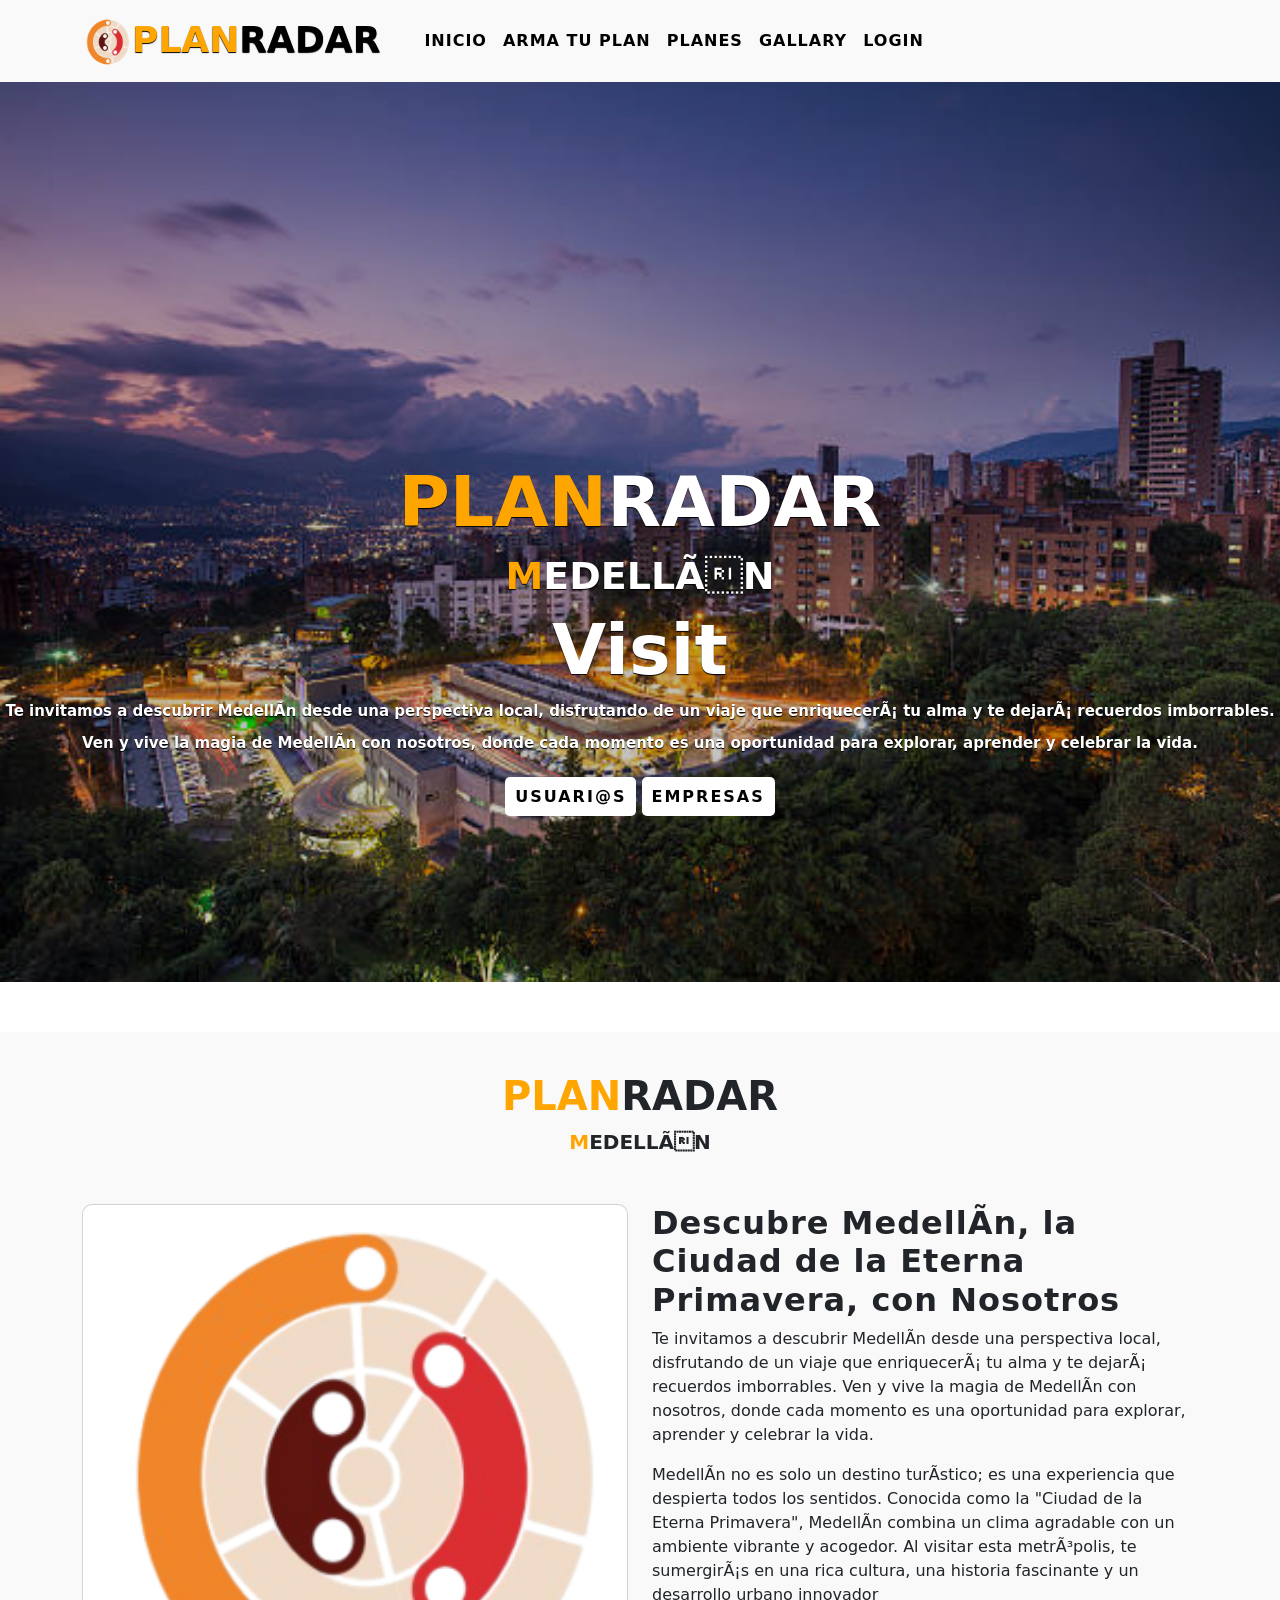
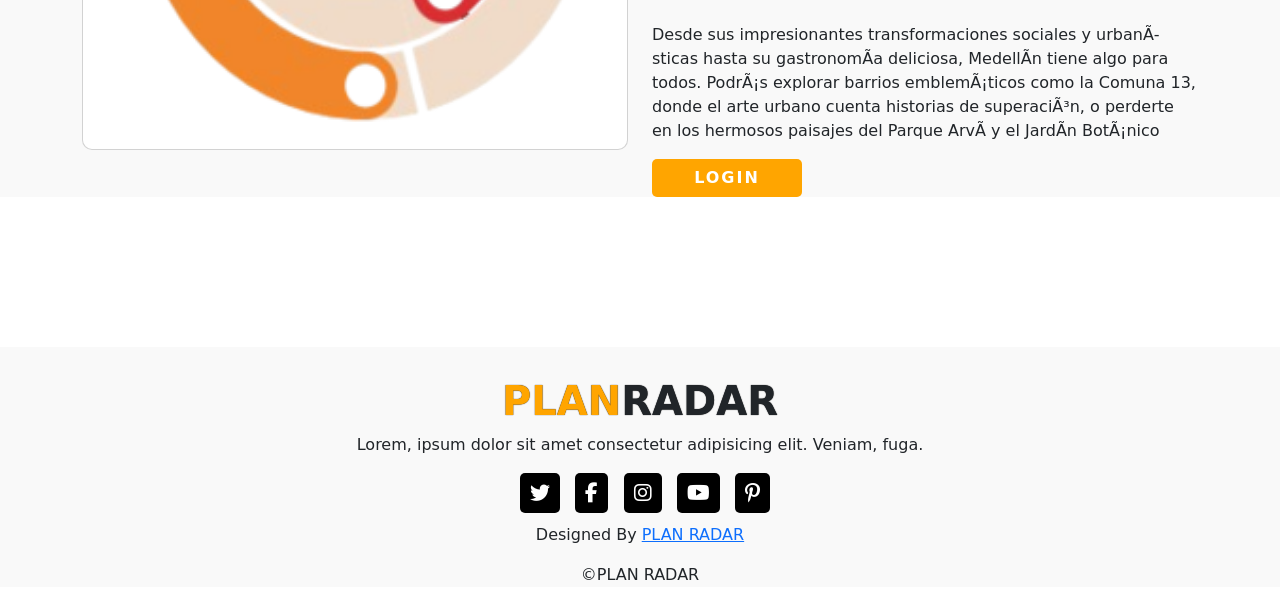
<file: Index.html>
<!DOCTYPE html>
<html lang="en">
  <head>
    <meta name="viewport" content="width=device-width, initial-scale=1.0">
    <title>PLAN RADAR</title>
    <link rel="stylesheet" href="style.css">

    <!-- Bootstrap Links -->
    <link href="https://cdn.jsdelivr.net/npm/bootstrap@5.0.2/dist/css/bootstrap.min.css" rel="stylesheet" integrity="sha384-EVSTQN3/azprG1Anm3QDgpJLIm9Nao0Yz1ztcQTwFspd3yD65VohhpuuCOmLASjC" crossorigin="anonymous">
    <!-- Bootstrap Links -->

    <link rel="preconnect" href="https://fonts.googleapis.com">
    <link rel="preconnect" href="https://fonts.gstatic.com" crossorigin>
    <link href="https://fonts.googleapis.com/css2?family=Lobster&display=swap" rel="stylesheet">
    <link rel="stylesheet" href="https://cdnjs.cloudflare.com/ajax/libs/font-awesome/6.2.1/css/all.min.css">
</head>
<body>
<nav class="navbar navbar-expand-lg" id="navbar">
  <div class="container">
    
      <a class="navbar-brand" href="index.html" id="logo"><span id="travel"><img src="image-removebg-preview.ico" alt="logo" style="max-width: 100%; height: auto; width: 50px;" />PLAN</span>RADAR</a>
      <button class="navbar-toggler" type="button" data-bs-toggle="collapse" data-bs-target="#mynavbar" aria-controls="mynavbar" aria-expanded="false" aria-label="Toggle navigation">
    <span><i class="fa-solid fa-bars"></i></span>
      </button>
    <div class="collapse navbar-collapse" id="mynavbar">
        
      <ul class="navbar-nav me-auto mb-2 mb-lg-0"> 
        <li class="nav-item">
          <a class="nav-link active" href="Index.html">INICIO</a>
        </li>
        <li class="nav-item">
          <a class="nav-link" href="Arma_tu_plan.html">ARMA TU PLAN</a>
        </li>
        <li class="nav-item">
          <a class="nav-link" href="PLANES.HTML">PLANES</a>
        </li>
        <li class="nav-item">
          <a class="nav-link" href="#gallary">GALLARY</a>
        </li>
        <li class="nav-item">
          <a class="nav-link" href="Login.html">LOGIN</a>
        </li>
       </ul>
    </div>
  </div>
</nav>
<!-- <navbar> -->
<!-- <Home> -->
  <div class="home">
    <div class="content">
        <div class="main-txt">
            <h1><span>PLAN</span>RADAR</h1>
         </div>
         <div class="main-txt">
            <h5><span>M</span>EDELLÍN</h5>
         </div>
        <h1>Visit <span class="changecontent"></span></h1>
        <p style="margin-bottom: 10px;">Te invitamos a descubrir Medellín desde una perspectiva local, disfrutando de un viaje que enriquecerá tu alma y te dejará recuerdos imborrables.</p>
        <p style="margin-top: 10px;">Ven y vive la magia de Medellín con nosotros, donde cada momento es una oportunidad para explorar, aprender y celebrar la vida.</p>

        <a href="F_USUARIOS.HTML">USUARI@S</a>
        <a href="F_Empresas.html">EMPRESAS</a>
    </div>
</div>

<section class="about" id="about">
    <div class="container">
       <div class="main-txt" style="padding-top: 10px;">
          <h1><span>PLAN</span>RADAR</h1>
          </div>
          <div class="main-txt">
            <h5><span>M</span>EDELLÍN</h5>
        </div>
          <div class="row" style="margin-top: 50px;">
             <div class="col-md-6 py-3 py-md-0">
                <div class="card">
                   <img src="image-removebg-preview.ico" alt="">
                </div>
             </div>
 
             <div class="col-md-6 py-3 py-md-0">
                <h2>Descubre Medellín, la Ciudad de la Eterna Primavera, con Nosotros</h2>
                <p>Te invitamos a descubrir Medellín desde una perspectiva local, disfrutando de un viaje que enriquecerá tu alma y te dejará recuerdos imborrables. Ven y vive la magia de Medellín con nosotros, donde cada momento es una oportunidad para explorar, aprender y celebrar la vida.</p>
                <p>Medellín no es solo un destino turístico; es una experiencia que despierta todos los sentidos. Conocida como la "Ciudad de la Eterna Primavera", Medellín combina un clima agradable con un ambiente vibrante y acogedor. Al visitar esta metrópolis, te sumergirás en una rica cultura, una historia fascinante y un desarrollo urbano innovador</p>
                <p>Desde sus impresionantes transformaciones sociales y urbanísticas hasta su gastronomía deliciosa, Medellín tiene algo para todos. Podrás explorar barrios emblemáticos como la Comuna 13, donde el arte urbano cuenta historias de superación, o perderte en los hermosos paisajes del Parque Arví y el Jardín Botánico</p>
                <button id="about-btn">LOGIN</button>
             </div>
          </div>
       </div>
 </section>

      <footer id="footer">
         <h1><span>PLAN</span>RADAR</h1>
         <p>Lorem, ipsum dolor sit amet consectetur adipisicing elit. Veniam, fuga.</p>
         <div class="social-links">
            <i class="fa-brands fa-twitter"></i>
            <i class="fa-brands fa-facebook-f"></i>
            <i class="fa-brands fa-instagram"></i>
            <i class="fa-brands fa-youtube"></i>
            <i class="fa-brands fa-pinterest-p"></i>
         </div>
         <div class="credite">
            <p>Designed By <a href="#">PLAN RADAR</a></p>
         </div>
         <div class="copyyright">
            <p>&copy;PLAN RADAR</p>
         </div>
<script src="https://cdn.jsdelivr.net/npm/bootstrap@5.0.2/dist/js/bootstrap.bundle.min.js" integrity="sha384-MrcW6ZMFYlzcLA8Nl+NtUVF0sA7MsXsP1UyJoMp4YLEuNSfAP+JcXn/tWtIaxVXM" crossorigin="anonymous"></script>
 
</body>
</html>
</file>
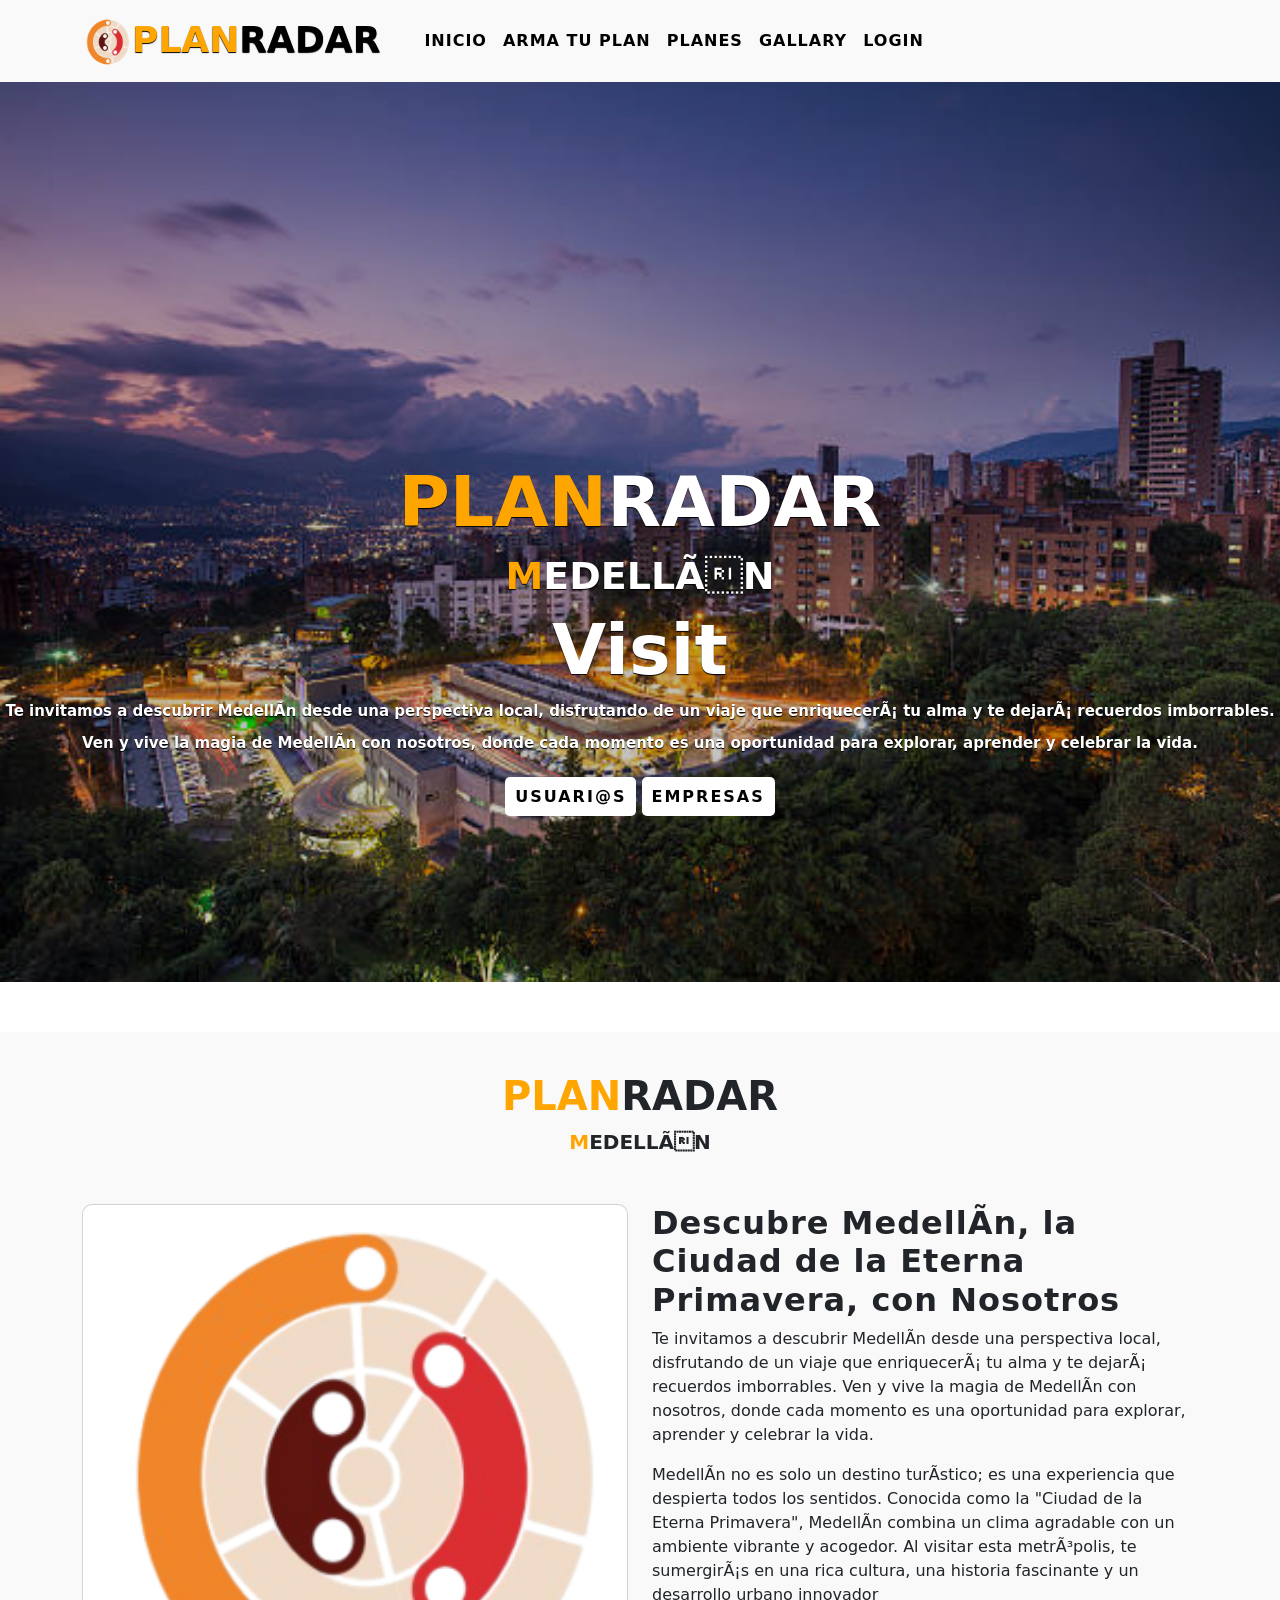
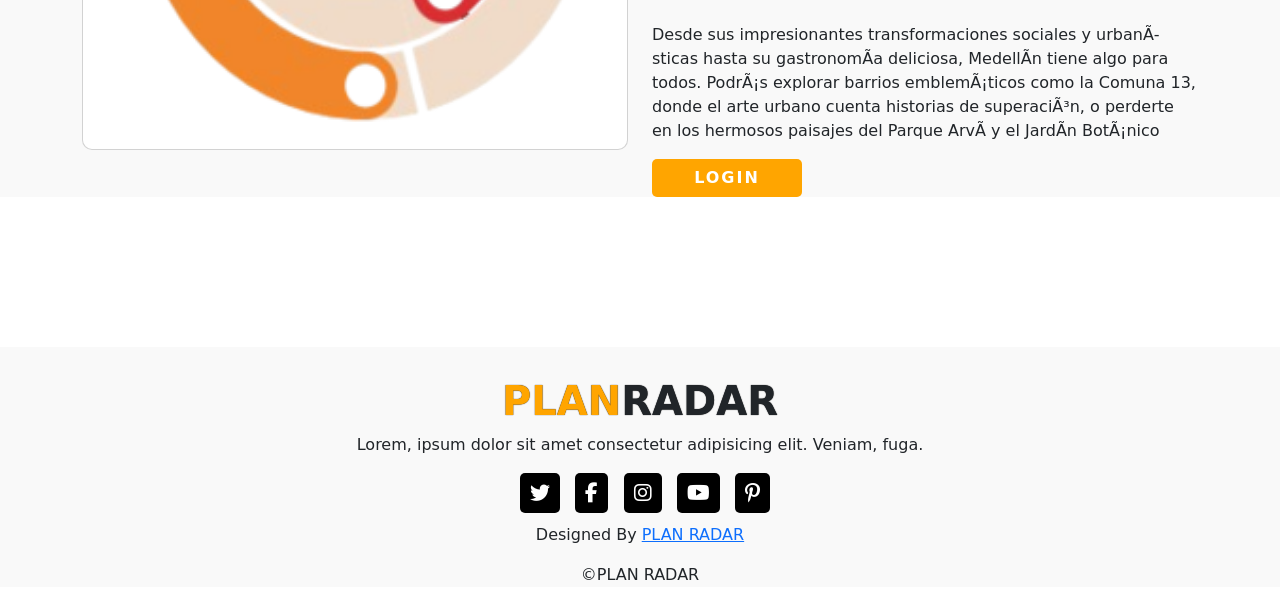
<file: index.html>
<!DOCTYPE html>
<html lang="en">
  <head>
    <meta name="viewport" content="width=device-width, initial-scale=1.0">
    <title>PLAN RADAR</title>
    <link rel="stylesheet" href="style.css">

    <!-- Bootstrap Links -->
    <link href="https://cdn.jsdelivr.net/npm/bootstrap@5.0.2/dist/css/bootstrap.min.css" rel="stylesheet" integrity="sha384-EVSTQN3/azprG1Anm3QDgpJLIm9Nao0Yz1ztcQTwFspd3yD65VohhpuuCOmLASjC" crossorigin="anonymous">
    <!-- Bootstrap Links -->

    <link rel="preconnect" href="https://fonts.googleapis.com">
    <link rel="preconnect" href="https://fonts.gstatic.com" crossorigin>
    <link href="https://fonts.googleapis.com/css2?family=Lobster&display=swap" rel="stylesheet">
    <link rel="stylesheet" href="https://cdnjs.cloudflare.com/ajax/libs/font-awesome/6.2.1/css/all.min.css">
</head>
<body>
<nav class="navbar navbar-expand-lg" id="navbar">
  <div class="container">
    
      <a class="navbar-brand" href="index.html" id="logo"><span id="travel"><img src="image-removebg-preview.ico" alt="logo" style="max-width: 100%; height: auto; width: 50px;" />PLAN</span>RADAR</a>
      <button class="navbar-toggler" type="button" data-bs-toggle="collapse" data-bs-target="#mynavbar" aria-controls="mynavbar" aria-expanded="false" aria-label="Toggle navigation">
    <span><i class="fa-solid fa-bars"></i></span>
      </button>
    <div class="collapse navbar-collapse" id="mynavbar">
        
      <ul class="navbar-nav me-auto mb-2 mb-lg-0"> 
        <li class="nav-item">
          <a class="nav-link active" href="index.html">INICIO</a>
        </li>
        <li class="nav-item">
          <a class="nav-link" href="Arma_tu_plan.html">ARMA TU PLAN</a>
        </li>
        <li class="nav-item">
          <a class="nav-link" href="PLANES.HTML">PLANES</a>
        </li>
        <li class="nav-item">
          <a class="nav-link" href="#gallary">GALLARY</a>
        </li>
        <li class="nav-item">
          <a class="nav-link" href="Login.html">LOGIN</a>
        </li>
       </ul>
    </div>
  </div>
</nav>
<!-- <navbar> -->
<!-- <Home> -->
  <div class="home">
    <div class="content">
        <div class="main-txt">
            <h1><span>PLAN</span>RADAR</h1>
         </div>
         <div class="main-txt">
            <h5><span>M</span>EDELLÍN</h5>
         </div>
        <h1>Visit <span class="changecontent"></span></h1>
        <p style="margin-bottom: 10px;">Te invitamos a descubrir Medellín desde una perspectiva local, disfrutando de un viaje que enriquecerá tu alma y te dejará recuerdos imborrables.</p>
        <p style="margin-top: 10px;">Ven y vive la magia de Medellín con nosotros, donde cada momento es una oportunidad para explorar, aprender y celebrar la vida.</p>

        <a href="F_USUARIOS.HTML">USUARI@S</a>
        <a href="F_Empresas.html">EMPRESAS</a>
    </div>
</div>

<section class="about" id="about">
    <div class="container">
       <div class="main-txt" style="padding-top: 10px;">
          <h1><span>PLAN</span>RADAR</h1>
          </div>
          <div class="main-txt">
            <h5><span>M</span>EDELLÍN</h5>
        </div>
          <div class="row" style="margin-top: 50px;">
             <div class="col-md-6 py-3 py-md-0">
                <div class="card">
                   <img src="image-removebg-preview.ico" alt="">
                </div>
             </div>
 
             <div class="col-md-6 py-3 py-md-0">
                <h2>Descubre Medellín, la Ciudad de la Eterna Primavera, con Nosotros</h2>
                <p>Te invitamos a descubrir Medellín desde una perspectiva local, disfrutando de un viaje que enriquecerá tu alma y te dejará recuerdos imborrables. Ven y vive la magia de Medellín con nosotros, donde cada momento es una oportunidad para explorar, aprender y celebrar la vida.</p>
                <p>Medellín no es solo un destino turístico; es una experiencia que despierta todos los sentidos. Conocida como la "Ciudad de la Eterna Primavera", Medellín combina un clima agradable con un ambiente vibrante y acogedor. Al visitar esta metrópolis, te sumergirás en una rica cultura, una historia fascinante y un desarrollo urbano innovador</p>
                <p>Desde sus impresionantes transformaciones sociales y urbanísticas hasta su gastronomía deliciosa, Medellín tiene algo para todos. Podrás explorar barrios emblemáticos como la Comuna 13, donde el arte urbano cuenta historias de superación, o perderte en los hermosos paisajes del Parque Arví y el Jardín Botánico</p>
                <button id="about-btn">LOGIN</button>
             </div>
          </div>
       </div>
 </section>

      <footer id="footer">
         <h1><span>PLAN</span>RADAR</h1>
         <p>Lorem, ipsum dolor sit amet consectetur adipisicing elit. Veniam, fuga.</p>
         <div class="social-links">
            <i class="fa-brands fa-twitter"></i>
            <i class="fa-brands fa-facebook-f"></i>
            <i class="fa-brands fa-instagram"></i>
            <i class="fa-brands fa-youtube"></i>
            <i class="fa-brands fa-pinterest-p"></i>
         </div>
         <div class="credite">
            <p>Designed By <a href="#">PLAN RADAR</a></p>
         </div>
         <div class="copyyright">
            <p>&copy;PLAN RADAR</p>
         </div>
<script src="https://cdn.jsdelivr.net/npm/bootstrap@5.0.2/dist/js/bootstrap.bundle.min.js" integrity="sha384-MrcW6ZMFYlzcLA8Nl+NtUVF0sA7MsXsP1UyJoMp4YLEuNSfAP+JcXn/tWtIaxVXM" crossorigin="anonymous"></script>
 
</body>
</html>
</file>
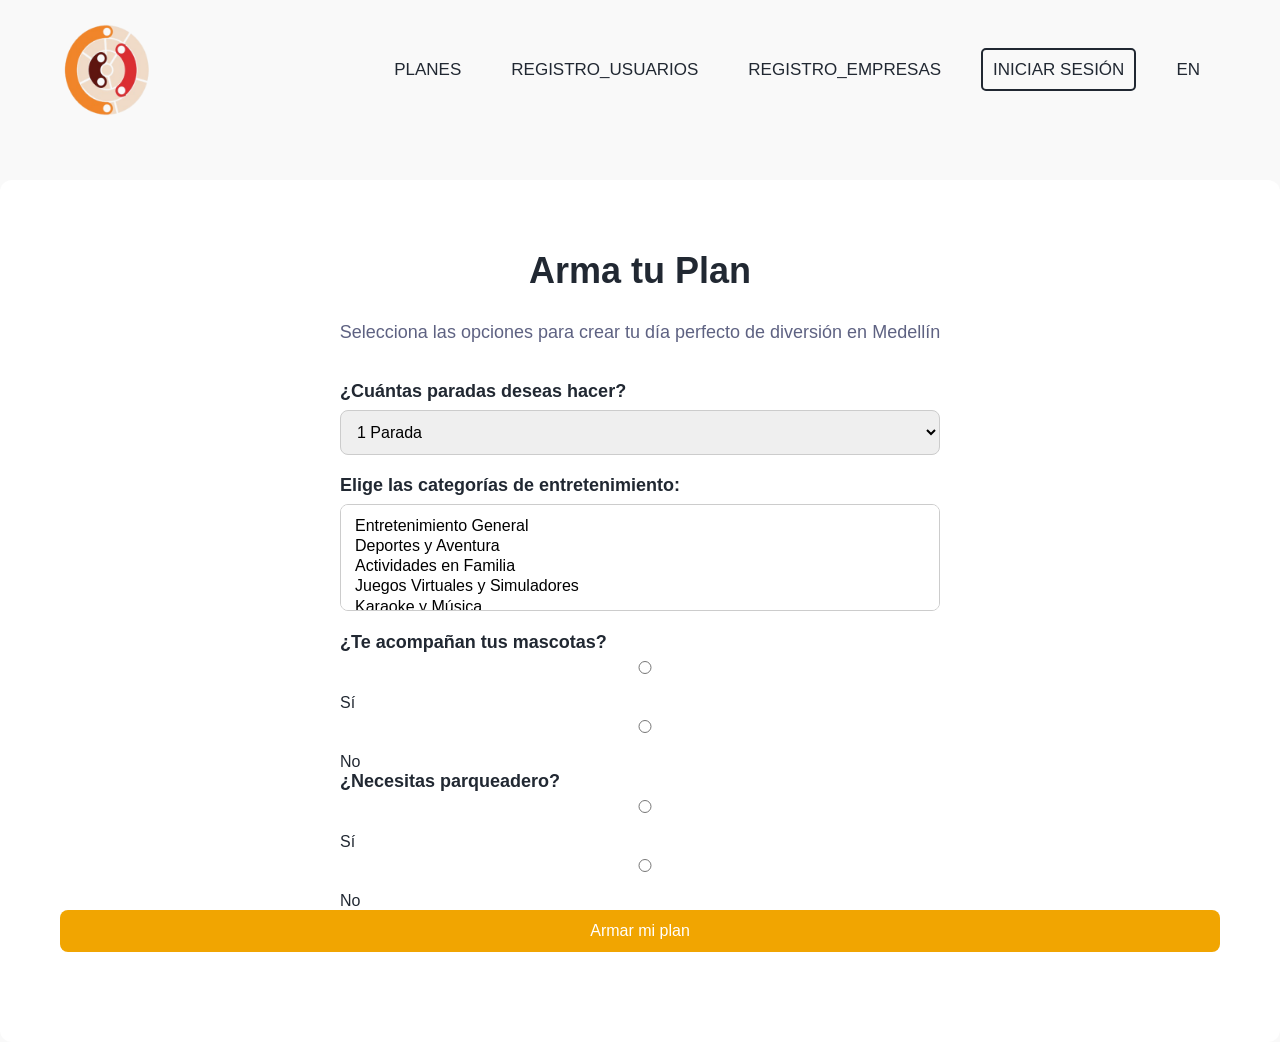
<file: 2 copy.html>
<!DOCTYPE html>
<html lang="en">
  <head>
    <meta charset="UTF-8" />
    <meta http-equiv="X-UA-Compatible" content="IE=edge" />
    <meta name="viewport" content="width=device-width, initial-scale=1.0" />
    <link rel="stylesheet" href="3.css" />
    <title>PLAN RADAR</title>
    <style>
        /* Estilo para la fila del formulario */
        .form-row {
            display: flex;
            align-items: center;
            width: 100%;
        }

        /* Estilo para la imagen */
        .left-image {
            flex: 1; /* Ocupa 1 parte del contenedor */
            max-width: 200px; /* Ancho máximo de la imagen */
            margin-right: 20px; /* Espacio entre la imagen y el formulario */
            display: flex;
            justify-content: center; /* Centra la imagen horizontalmente */
            align-items: center; /* Centra verticalmente si la imagen es más pequeña */
        }

        .left-image img {
            width: 100%; /* La imagen ocupará todo el contenedor */
            height: auto; /* Mantiene la relación de aspecto */
            border-radius: 10px; /* Bordes redondeados en la imagen */
        }

        /* Contenedor del Formulario */
        .form-container {
            flex: 2; /* Ocupa 2 partes del contenedor */
        }

        /* Títulos */
        h2 {
            color: #333;
            font-size: 28px;
            margin-bottom: 20px;
            text-align: center;
        }

        /* Estilos para los inputs */
        input[type="text"],
        input[type="email"],
        input[type="password"] {
            width: 100%;
            padding: 12px;
            margin: 10px 0;
            border: 1px solid #ccc;
            border-radius: 8px;
            font-size: 16px;
            transition: border-color 0.3s;
        }

        input[type="text"]:focus,
        input[type="email"]:focus,
        input[type="password"]:focus {
            border-color: #f1a501;
            outline: none;
        }

        /* Botón */
        button {
            background-color: #f1a501;
            color: #fff;
            padding: 12px 20px;
            border: none;
            border-radius: 8px;
            font-size: 16px;
            cursor: pointer;
            transition: background-color 0.3s;
            width: 100%;
            text-align: center;
        }

        button:hover {
            background-color: #e09401;
        }

        /* Enlaces */
        p {
            text-align: center;
            margin-top: 20px;
        }

        p a {
            color: #f1a501;
            text-decoration: none;
        }

        p a:hover {
            text-decoration: underline;
        }
    </style>
  </head>
  <body>
    <main class="main__content__area">
      <!-- Header Area -->
      <header class="header-area">
        <div class="container">
          <!-- Navbar for Header Menu -->
          <div class="row justify-content-space-between align-items-center">
            <!-- Logo Section -->
            <div class="logo">
              <a href="index.html">
                <img src="image-removebg-preview.ico" alt="logo" />
              </a>
            </div>

            <!-- Main Navigation Menu -->
            <div class="main__menu">
              <nav class="navbar">
                <ul>
                  <li class="nav-item">
                    <a class="nav-link" href="PLANES.HTML">PLANES</a>
                  </li>
                  <li class="nav-item">
                    <a class="nav-link" href="F.Usuarios.html">REGISTRO_USUARIOS</a>
                  </li>
                  <li class="nav-item">
                    <a class="nav-link" href="F.Empresas.html">REGISTRO_EMPRESAS</a>
                  </li>
                  <li class="nav-item">
                    <a class="nav-link" href="#">INICIAR SESIÓN</a>
                  </li>
                  <li class="nav-item">
                    <a class="nav-link" href="">EN <i class="fa-solid fa-chevron-down"></i></a>
                  </li>
                </ul>
              </nav>
            </div>
          </div>
        </div>
      </header>

      <!-- User Registration Section -->
      <section class="registration-area">
        <header>
          <h1>Arma tu Plan</h1>
          <p>Selecciona las opciones para crear tu día perfecto de diversión en Medellín</p>
      </header>
      
      <div class="container">
          <form id="planForm">
              <!-- Número de paradas -->
              <div class="form-group">
                  <label for="paradas">¿Cuántas paradas deseas hacer?</label>
                  <select id="paradas" name="paradas" title="Selecciona cuántas paradas deseas hacer">
                      <option value="1">1 Parada</option>
                      <option value="2">2 Paradas</option>
                      <option value="3">3 Paradas</option>
                      <option value="4">4 Paradas</option>
                      <option value="5">5 Paradas</option>
                  </select>
              </div>
      
              <!-- Categorías -->
              <div class="form-group">
                  <label for="categorias">Elige las categorías de entretenimiento:</label>
                  <select id="categorias" name="categorias" multiple title="Selecciona las categorías que deseas">
                      <option value="Entretenimiento">Entretenimiento General</option>
                      <option value="Aventura">Deportes y Aventura</option>
                      <option value="Familia">Actividades en Familia</option>
                      <option value="Videojuegos">Juegos Virtuales y Simuladores</option>
                      <option value="Karaoke">Karaoke y Música</option>
                  </select>
              </div>
      
              <!-- Mascotas -->
              <div class="form-group">
                  <label for="mascotas">¿Te acompañan tus mascotas?</label>
                  <input type="radio" id="mascotas_si" name="mascotas" value="Si" title="Selecciona si te acompañan tus mascotas"> Sí
                  <input type="radio" id="mascotas_no" name="mascotas" value="No" title="Selecciona si no te acompañan tus mascotas"> No
              </div>
      
              <!-- Parqueadero -->
              <div class="form-group">
                  <label for="parqueadero">¿Necesitas parqueadero?</label>
                  <input type="radio" id="parqueadero_si" name="parqueadero" value="Si" title="Selecciona si necesitas parqueadero"> Sí
                  <input type="radio" id="parqueadero_no" name="parqueadero" value="No" title="Selecciona si no necesitas parqueadero"> No
              </div>
      
              <button type="button" class="button" onclick="mostrarPaquete()">Armar mi plan</button>
          </form>
      
          <div class="results" id="results"></div>

          <script>
            // Aquí definimos la tabla de 50 planes directamente en el código HTML
            const planes = [
                { empresa: "Casa de Diversión Medellín", nombre_plan: "Casa de Diversión", descripcion: "Espacio amplio con juegos de salón, billar, ping pong y área para eventos sociales.", precio: "$100,000 COP", categoria: "Entretenimiento", direccion: "Calle 50 # 80-22, Medellín", aceptan_mascotas: "Sí", parqueadero: "Sí", imagen: "https://example.com/imagen1.jpg" },
                { empresa: "Centro de Entretenimiento City Fun", nombre_plan: "City Fun", descripcion: "Zona de juegos interactivos y área de cine.", precio: "$120,000 COP", categoria: "Entretenimiento", direccion: "Carrera 65 # 42-08, Medellín", aceptan_mascotas: "No", parqueadero: "Sí", imagen: "https://example.com/imagen2.jpg" },
                { empresa: "La Casa del Karaoke", nombre_plan: "Karaoke", descripcion: "Sala de karaoke con una amplia selección de canciones.", precio: "$80,000 COP", categoria: "Karaoke", direccion: "Calle 47 # 33-17, Medellín", aceptan_mascotas: "Sí", parqueadero: "No", imagen: "https://example.com/imagen3.jpg" },
                { empresa: "Casa de Escape Room Medellín", nombre_plan: "Escape Room", descripcion: "Juegos de escape room con diferentes temáticas.", precio: "$150,000 COP", categoria: "Aventura", direccion: "Carrera 49 # 78-45, Medellín", aceptan_mascotas: "No", parqueadero: "Sí", imagen: "https://example.com/imagen4.jpg" },
                { empresa: "Jardín de Entretenimiento La Montaña", nombre_plan: "Jardín de Entretenimiento", descripcion: "Espacio verde para actividades al aire libre.", precio: "$50,000 COP", categoria: "Familia", direccion: "Calle 36 # 10-45, Medellín", aceptan_mascotas: "Sí", parqueadero: "Sí", imagen: "https://example.com/imagen5.jpg" },
                { empresa: "Karts Medellín", nombre_plan: "Karts", descripcion: "Circuito de karts para todas las edades.", precio: "$70,000 COP", categoria: "Aventura", direccion: "Carrera 32 # 23-11, Medellín", aceptan_mascotas: "No", parqueadero: "Sí", imagen: "https://example.com/imagen6.jpg" },
                { empresa: "El Mundo del Videojuego", nombre_plan: "Videojuegos", descripcion: "Salas de videojuegos y simuladores virtuales.", precio: "$60,000 COP", categoria: "Videojuegos", direccion: "Calle 59 # 45-12, Medellín", aceptan_mascotas: "Sí", parqueadero: "Sí", imagen: "https://example.com/imagen7.jpg" },
                { empresa: "Parque Norte", nombre_plan: "Diversión en el Parque", descripcion: "Parque de diversiones con montañas rusas y juegos mecánicos.", precio: "$150,000 COP", categoria: "Aventura", direccion: "Calle 74 # 34-80, Medellín", aceptan_mascotas: "No", parqueadero: "Sí", imagen: "https://example.com/imagen8.jpg" },
                // ... (hasta 50 planes)
            ];
            
            function mostrarPaquete() {
                const numParadas = document.getElementById("paradas").value;
                const categoriasSeleccionadas = Array.from(document.getElementById("categorias").selectedOptions).map(option => option.value);
            
                // Filtrar planes solo por categorías seleccionadas
                const planesFiltrados = planes.filter(plane => categoriasSeleccionadas.includes(plane.categoria));
            
                const resultsDiv = document.getElementById("results");
                resultsDiv.innerHTML = ""; // Limpiar resultados anteriores
            
                if (planesFiltrados.length === 0) {
                    resultsDiv.innerHTML = "<p>No se encontraron planes que coincidan con los filtros seleccionados.</p>";
                    return;
                }
            
                let paqueteCount = 1;
                for (let i = 0; i < planesFiltrados.length && paqueteCount <= numParadas; i++) {
                    const paquete = planesFiltrados[i];
                    const resultHTML = `
                        <div class="result-package">
                            <h3>Paquete ${paqueteCount}: ${paquete.nombre_plan}</h3>
                            <img src="${paquete.imagen}" alt="${paquete.nombre_plan}">
                            <p><strong>Descripción:</strong> ${paquete.descripcion}</p>
                            <p><strong>Precio:</strong> ${paquete.precio}</p>
                            <p><strong>Dirección:</strong> ${paquete.direccion}</p>
                        </div>
                    `;
                    resultsDiv.innerHTML += resultHTML;
                    paqueteCount++;
                }
            }
            </script>

      </div>
      </section>
    </main>
  </body>
</html>
</file>
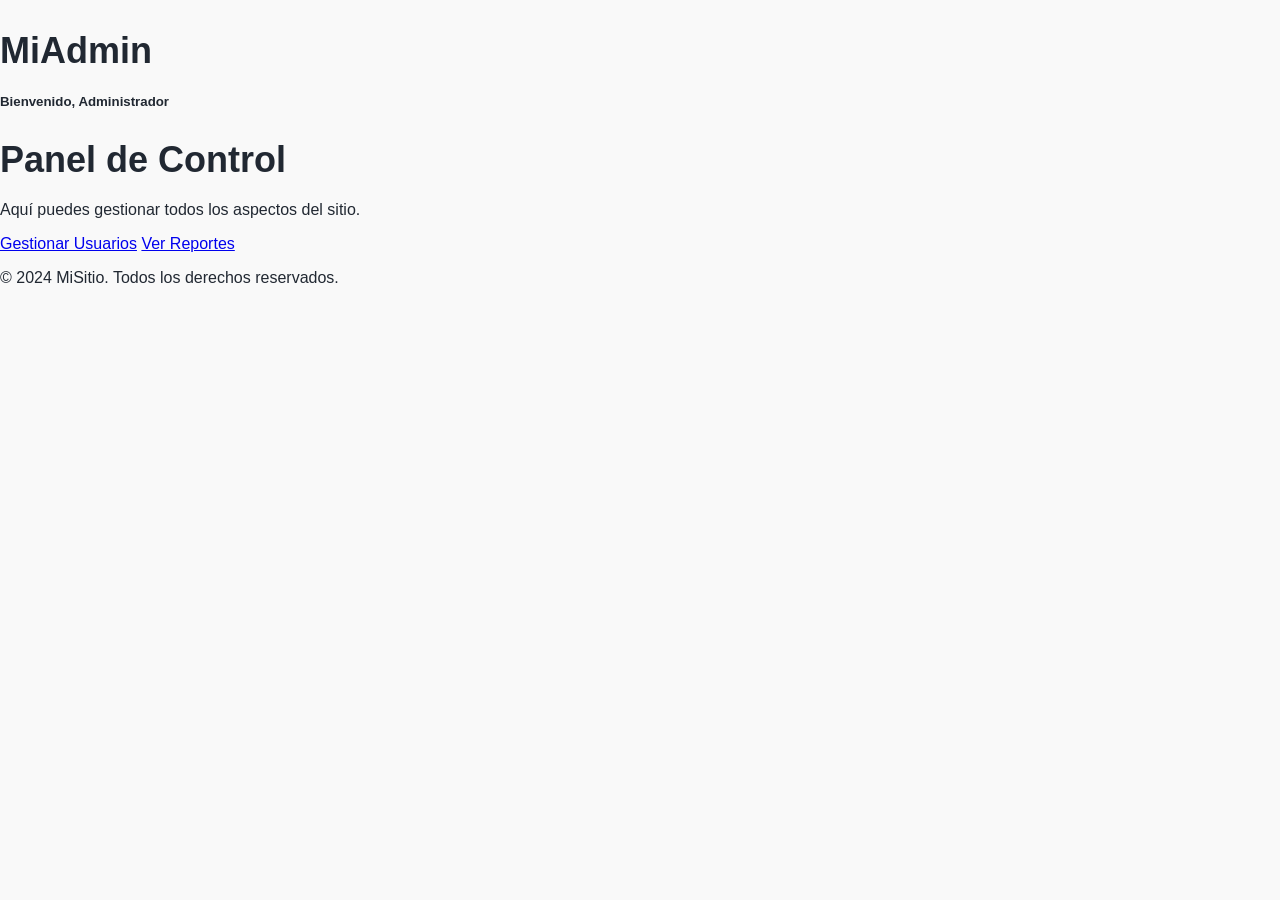
<file: admin_dashboard.html>
<!-- admin_dashboard.html -->
<!DOCTYPE html>
<html lang="es">
<head>
    <meta charset="UTF-8">
    <meta name="viewport" content="width=device-width, initial-scale=1.0">
    <title>Panel de Admin</title>
    <link rel="stylesheet" href="styles.css">
</head>
<body>

    <!-- Navbar -->
    <nav id="navbar">
        <div class="logo-container">
            <h1 id="logo">Mi<span>Admin</span></h1>
        </div>
    </nav>

    <!-- Admin Dashboard -->
    <section class="home1">
        <div class="content">
            <h5>Bienvenido, Administrador</h5>
            <h1>Panel de Control</h1>
            <p>Aquí puedes gestionar todos los aspectos del sitio.</p>
            <!-- Opciones del Admin -->
            <a href="#">Gestionar Usuarios</a>
            <a href="#">Ver Reportes</a>
        </div>
    </section>

    <!-- Footer -->
    <footer id="footer">
        <p>&copy; 2024 MiSitio. Todos los derechos reservados.</p>
    </footer>

</body>
</html>
</file>
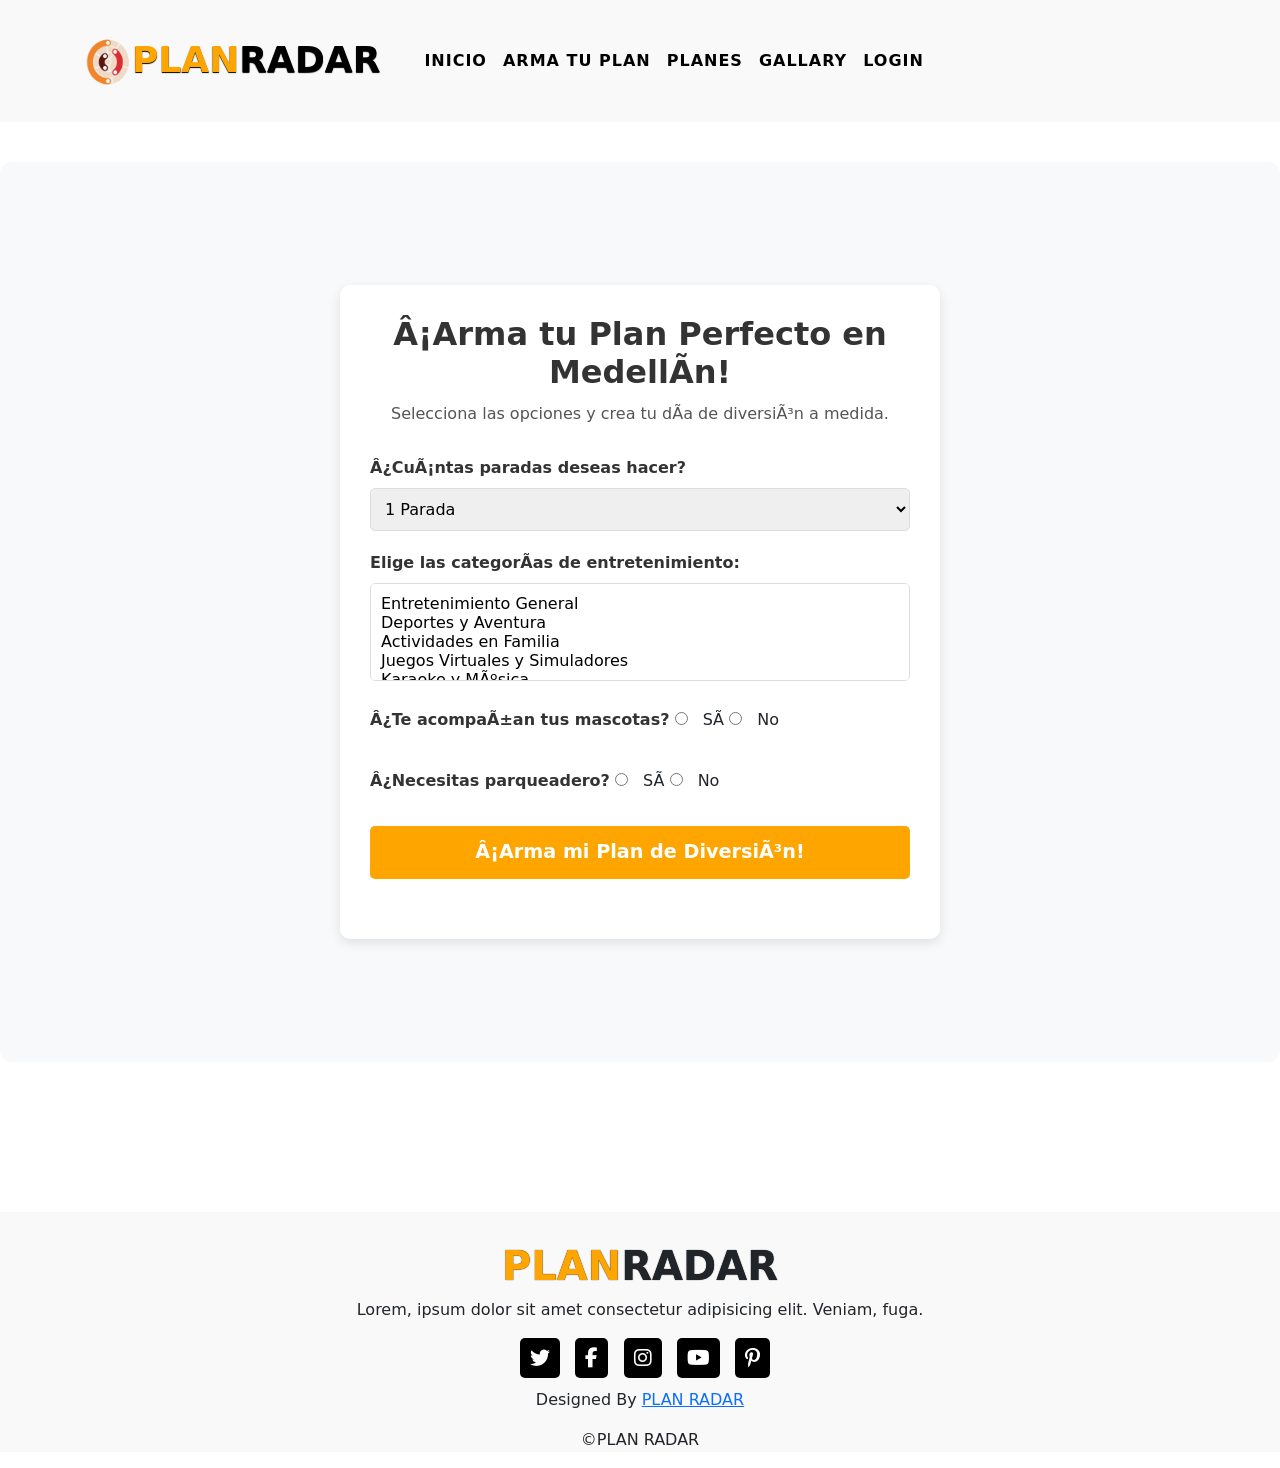
<file: Arma_tu_plan.html>
<!DOCTYPE html>
<html lang="en">
  <head>
    <meta name="viewport" content="width=device-width, initial-scale=1.0">
    <title>PLAN RADAR</title>
    <link rel="stylesheet" href="style.css">
    <link rel="stylesheet" href="3.css">

    <!-- Bootstrap Links -->
    <link href="https://cdn.jsdelivr.net/npm/bootstrap@5.0.2/dist/css/bootstrap.min.css" rel="stylesheet" integrity="sha384-EVSTQN3/azprG1Anm3QDgpJLIm9Nao0Yz1ztcQTwFspd3yD65VohhpuuCOmLASjC" crossorigin="anonymous">
    <!-- Bootstrap Links -->

    <link rel="preconnect" href="https://fonts.googleapis.com">
    <link rel="preconnect" href="https://fonts.gstatic.com" crossorigin>
    <link href="https://fonts.googleapis.com/css2?family=Lobster&display=swap" rel="stylesheet">
    <link rel="stylesheet" href="https://cdnjs.cloudflare.com/ajax/libs/font-awesome/6.2.1/css/all.min.css">

    <style>
      /* Centrado del formulario */
      .registration-area {
        display: flex;
        justify-content: center;
        align-items: center;
        min-height: 100vh;
        background-color: #f8f9fa;
        padding: 40px 0;
      }

      .registration-area header {
        text-align: center;
        margin-bottom: 30px;
      }

      .registration-area header h1 {
        font-size: 2rem;
        font-weight: bold;
        color: #333;
      }

      .registration-area header p {
        color: #555;
        font-size: 1rem;
      }

      .form-container {
        background-color: #fff;
        padding: 30px;
        border-radius: 10px;
        box-shadow: 0 4px 12px rgba(0, 0, 0, 0.1);
        width: 100%;
        max-width: 600px;
      }

      .form-group {
        margin-bottom: 20px;
      }

      .form-group label {
        font-weight: 600;
        font-size: 1rem;
        color: #333;
      }

      .form-group select, 
      .form-group input[type="radio"] {
        width: 100%;
        padding: 10px;
        font-size: 1rem;
        margin-top: 8px;
        border: 1px solid #ddd;
        border-radius: 5px;
        box-sizing: border-box;
      }

      .form-group input[type="radio"] {
        width: auto;
        margin-right: 10px;
      }

      .button {
        display: block;
        width: 100%;
        padding: 12px;
        background-color: #ffa500;
        color: white;
        font-size: 1.2rem;
        font-weight: bold;
        text-align: center;
        border: none;
        border-radius: 5px;
        transition: 0.3s;
      }

      .button:hover {
        background-color: darkorange;
        cursor: pointer;
      }

      /* Estilo de resultados */
      .results {
        margin-top: 30px;
        display: flex;
        flex-wrap: wrap;
        gap: 20px;
      }

      .result-package {
        background: #fff;
        border-radius: 10px;
        box-shadow: rgba(0, 0, 0, 0.1) 0px 4px 12px;
        width: calc(33.33% - 20px);
        padding: 20px;
        text-align: center;
      }

      .result-package img {
        width: 100%;
        height: auto;
        border-radius: 10px;
      }

      .result-package h3 {
        font-size: 18px;
        font-weight: bold;
        color: #333;
        margin-top: 10px;
      }

      .result-package p {
        font-size: 14px;
        color: #555;
        margin-top: 5px;
      }

      .result-package .button {
        background-color: #ffa500;
        padding: 10px;
        text-decoration: none;
        color: white;
        border-radius: 5px;
        font-weight: 600;
        display: inline-block;
        margin-top: 10px;
        transition: 0.3s ease;
      }

      .result-package .button:hover {
        background-color: darkorange;
      }
    </style>
  </head>
  <body>
    <nav class="navbar navbar-expand-lg" id="navbar">
      <div class="container">
        <a class="navbar-brand" href="index.html" id="logo">
          <span id="travel"><img src="image-removebg-preview.ico" alt="logo" style="max-width: 100%; height: auto; width: 50px;" />PLAN</span>RADAR
        </a>
        <button class="navbar-toggler" type="button" data-bs-toggle="collapse" data-bs-target="#mynavbar" aria-controls="mynavbar" aria-expanded="false" aria-label="Toggle navigation">
          <span><i class="fa-solid fa-bars"></i></span>
        </button>
        <div class="collapse navbar-collapse" id="mynavbar">
          <ul class="navbar-nav me-auto mb-2 mb-lg-0"> 
            <li class="nav-item"><a class="nav-link active" href="Index.html">INICIO</a></li>
            <li class="nav-item"><a class="nav-link" href="Arma_tu_plan.html">ARMA TU PLAN</a></li>
            <li class="nav-item"><a class="nav-link" href="PLANES.HTML">PLANES</a></li>
            <li class="nav-item"><a class="nav-link" href="#gallary">GALLARY</a></li>
            <li class="nav-item"><a class="nav-link" href="Login.html">LOGIN</a></li>
          </ul>
        </div>
      </div>
    </nav>

    <!-- Home Section -->
    <!-- Registration Form Section -->
    <section class="registration-area">
      <div class="form-container">
        <header>
          <h1>¡Arma tu Plan Perfecto en Medellín!</h1>
          <p>Selecciona las opciones y crea tu día de diversión a medida.</p>
        </header>

        <form id="planForm">
          <!-- Número de paradas -->
          <div class="form-group">
            <label for="paradas">¿Cuántas paradas deseas hacer?</label>
            <select id="paradas" name="paradas">
              <option value="1">1 Parada</option>
              <option value="2">2 Paradas</option>
              <option value="3">3 Paradas</option>
              <option value="4">4 Paradas</option>
              <option value="5">5 Paradas</option>
            </select>
          </div>

          <!-- Categorías -->
          <div class="form-group">
            <label for="categorias">Elige las categorías de entretenimiento:</label>
            <select id="categorias" name="categorias" multiple>
              <option value="Entretenimiento">Entretenimiento General</option>
              <option value="Aventura">Deportes y Aventura</option>
              <option value="Familia">Actividades en Familia</option>
              <option value="Videojuegos">Juegos Virtuales y Simuladores</option>
              <option value="Karaoke">Karaoke y Música</option>
            </select>
          </div>

          <!-- Mascotas -->
          <div class="form-group">
            <label for="mascotas">¿Te acompañan tus mascotas?</label>
            <input type="radio" id="mascotas_si" name="mascotas" value="Si" title="Selecciona si te acompañan tus mascotas"> Sí
            <input type="radio" id="mascotas_no" name="mascotas" value="No" title="Selecciona si no te acompañan tus mascotas"> No
        </div>

          <!-- Parqueadero -->
          <div class="form-group">
            <label for="parqueadero">¿Necesitas parqueadero?</label>
            <input type="radio" id="parqueadero_si" name="parqueadero" value="Si" title="Selecciona si necesitas parqueadero"> Sí
            <input type="radio" id="parqueadero_no" name="parqueadero" value="No" title="Selecciona si no necesitas parqueadero"> No
        </div>

          <button type="button" class="button" onclick="mostrarPaquete()">¡Arma mi Plan de Diversión!</button>
        </form>

        <!-- Aquí se mostrarán los resultados -->
        <div class="results" id="results"></div>
        <script>
            // Aquí definimos la tabla de 50 planes directamente en el código HTML
            const planes = [
                { empresa: "Casa de Diversión Medellín", nombre_plan: "Casa de Diversión", descripcion: "Espacio amplio con juegos de salón, billar, ping pong y área para eventos sociales.", precio: "$100,000 COP", categoria: "Entretenimiento", direccion: "Calle 50 # 80-22, Medellín", aceptan_mascotas: "Sí", parqueadero: "Sí", imagen: "https://example.com/imagen1.jpg" },
                { empresa: "Centro de Entretenimiento City Fun", nombre_plan: "City Fun", descripcion: "Zona de juegos interactivos y área de cine.", precio: "$120,000 COP", categoria: "Entretenimiento", direccion: "Carrera 65 # 42-08, Medellín", aceptan_mascotas: "No", parqueadero: "Sí", imagen: "https://example.com/imagen2.jpg" },
                { empresa: "La Casa del Karaoke", nombre_plan: "Karaoke", descripcion: "Sala de karaoke con una amplia selección de canciones.", precio: "$80,000 COP", categoria: "Karaoke", direccion: "Calle 47 # 33-17, Medellín", aceptan_mascotas: "Sí", parqueadero: "No", imagen: "https://example.com/imagen3.jpg" },
                { empresa: "Casa de Escape Room Medellín", nombre_plan: "Escape Room", descripcion: "Juegos de escape room con diferentes temáticas.", precio: "$150,000 COP", categoria: "Aventura", direccion: "Carrera 49 # 78-45, Medellín", aceptan_mascotas: "No", parqueadero: "Sí", imagen: "https://example.com/imagen4.jpg" },
                { empresa: "Jardín de Entretenimiento La Montaña", nombre_plan: "Jardín de Entretenimiento", descripcion: "Espacio verde para actividades al aire libre.", precio: "$50,000 COP", categoria: "Familia", direccion: "Calle 36 # 10-45, Medellín", aceptan_mascotas: "Sí", parqueadero: "Sí", imagen: "https://example.com/imagen5.jpg" },
                { empresa: "Karts Medellín", nombre_plan: "Karts", descripcion: "Circuito de karts para todas las edades.", precio: "$70,000 COP", categoria: "Aventura", direccion: "Carrera 32 # 23-11, Medellín", aceptan_mascotas: "No", parqueadero: "Sí", imagen: "https://example.com/imagen6.jpg" },
                { empresa: "El Mundo del Videojuego", nombre_plan: "Videojuegos", descripcion: "Salas de videojuegos y simuladores virtuales.", precio: "$60,000 COP", categoria: "Videojuegos", direccion: "Calle 59 # 45-12, Medellín", aceptan_mascotas: "Sí", parqueadero: "Sí", imagen: "https://example.com/imagen7.jpg" },
                { empresa: "Parque Norte", nombre_plan: "Diversión en el Parque", descripcion: "Parque de diversiones con montañas rusas y juegos mecánicos.", precio: "$150,000 COP", categoria: "Aventura", direccion: "Calle 74 # 34-80, Medellín", aceptan_mascotas: "No", parqueadero: "Sí", imagen: "https://example.com/imagen8.jpg" },
                // ... (hasta 50 planes)
            ];
            
            function mostrarPaquete() {
                const numParadas = document.getElementById("paradas").value;
                const categoriasSeleccionadas = Array.from(document.getElementById("categorias").selectedOptions).map(option => option.value);
            
                // Filtrar planes solo por categorías seleccionadas
                const planesFiltrados = planes.filter(plane => categoriasSeleccionadas.includes(plane.categoria));
            
                const resultsDiv = document.getElementById("results");
                resultsDiv.innerHTML = ""; // Limpiar resultados anteriores
            
                if (planesFiltrados.length === 0) {
                    resultsDiv.innerHTML = "<p>No se encontraron planes que coincidan con los filtros seleccionados.</p>";
                    return;
                }
            
                let paqueteCount = 1;
                for (let i = 0; i < planesFiltrados.length && paqueteCount <= numParadas; i++) {
                    const paquete = planesFiltrados[i];
                    const resultHTML = `
                        <div class="result-package">
                            <h3>Paquete ${paqueteCount}: ${paquete.nombre_plan}</h3>
                            <img src="${paquete.imagen}" alt="${paquete.nombre_plan}">
                            <p><strong>Descripción:</strong> ${paquete.descripcion}</p>
                            <p><strong>Precio:</strong> ${paquete.precio}</p>
                            <p><strong>Dirección:</strong> ${paquete.direccion}</p>
                        </div>
                    `;
                    resultsDiv.innerHTML += resultHTML;
                    paqueteCount++;
                }
            }
            </script>

      </div>
    </section>

    <!-- Footer Start -->
    <footer id="footer">
      <h1><span>PLAN</span>RADAR</h1>
      <p>Lorem, ipsum dolor sit amet consectetur adipisicing elit. Veniam, fuga.</p>
      <div class="social-links">
        <i class="fa-brands fa-twitter"></i>
        <i class="fa-brands fa-facebook-f"></i>
        <i class="fa-brands fa-instagram"></i>
        <i class="fa-brands fa-youtube"></i>
        <i class="fa-brands fa-pinterest-p"></i>
      </div>
      <div class="credite">
        <p>Designed By <a href="#">PLAN RADAR</a></p>
      </div>
      <div class="copyyright">
        <p>&copy;PLAN RADAR</p>
      </div>
    </footer>

    <script src="https://cdn.jsdelivr.net/npm/bootstrap@5.0.2/dist/js/bootstrap.bundle.min.js" integrity="sha384-MrcW6ZMFYlzcLA8Nl+NtUVF0sA7MsXsP1UyJoMp4YLEuNSfAP+JcXn/tWtIaxVXM" crossorigin="anonymous"></script>
  </body>
</html>
</file>
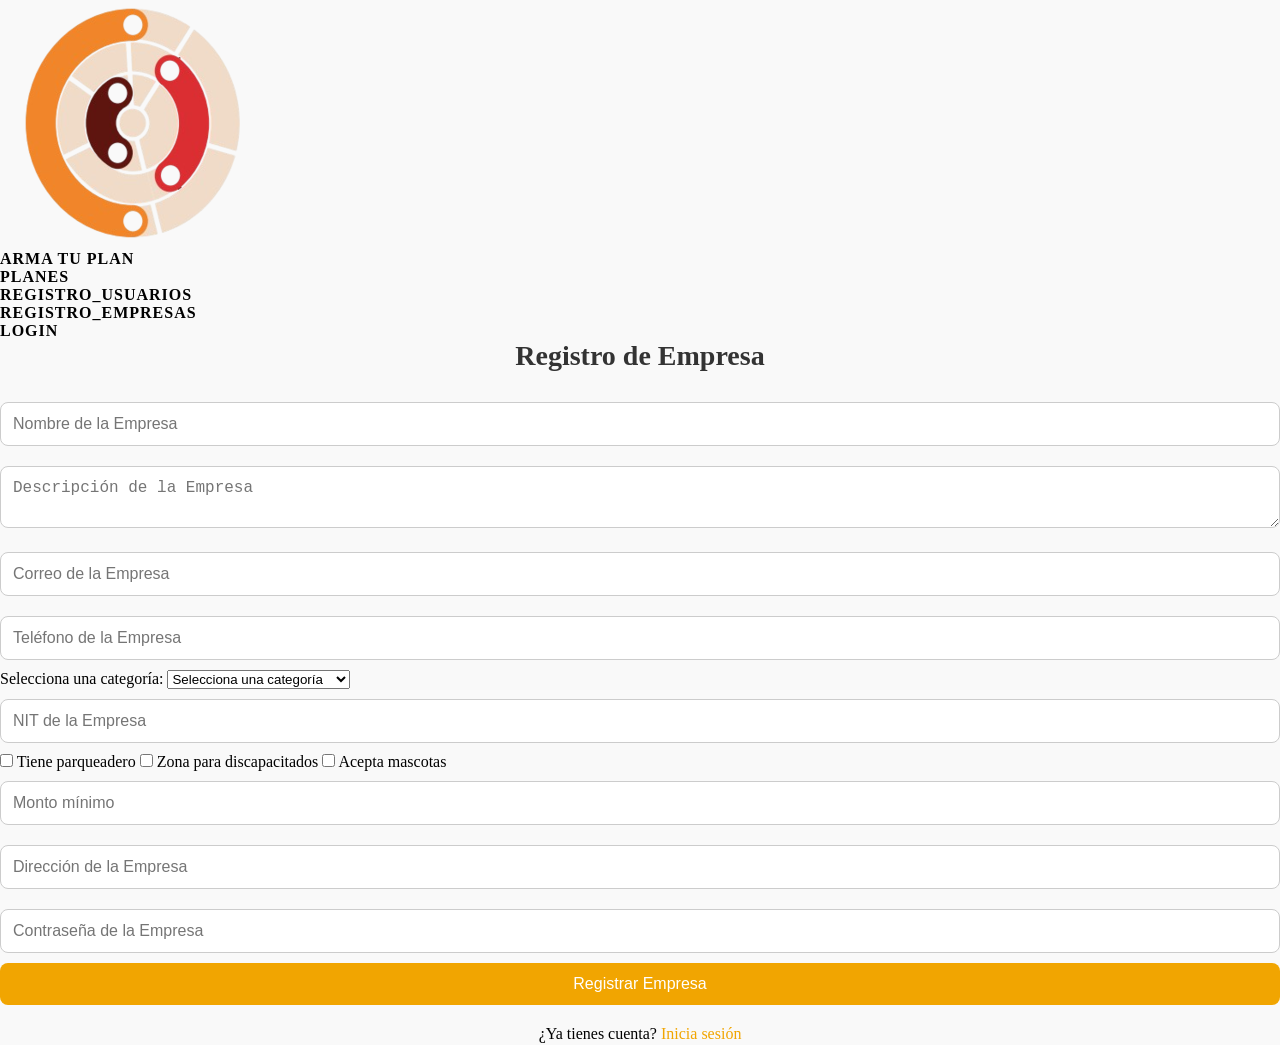
<file: F.Empresas.html>
<!DOCTYPE html>
<html lang="es">
  <head>
    <meta charset="UTF-8" />
    <meta http-equiv="X-UA-Compatible" content="IE=edge" />
    <meta name="viewport" content="width=device-width, initial-scale=1.0" />
    <!-- Custom CSS -->
    <link rel="stylesheet" href="style.css" />
    <title>PLAN RADAR</title>
    <style>
        /* Estilo para la fila del formulario */
        .form-row {
            display: flex;
            align-items: center;
            width: 100%;
        }
        /* Estilo para la imagen */
        .left-image {
            flex: 1; /* Ocupa 1 parte del contenedor */
            max-width: 200px; /* Ancho máximo de la imagen */
            margin-right: 20px; /* Espacio entre la imagen y el formulario */
            display: flex;
            justify-content: center; /* Centra la imagen horizontalmente */
            align-items: center; /* Centra verticalmente si la imagen es más pequeña */
        }

        .left-image img {
            width: 100%; /* La imagen ocupará todo el contenedor */
            height: auto; /* Mantiene la relación de aspecto */
            border-radius: 10px; /* Bordes redondeados en la imagen */
        }

        /* Contenedor del Formulario */
        .form-container {
            flex: 2; /* Ocupa 2 partes del contenedor */
        }

        /* Títulos */
        h2 {
            color: #333;
            font-size: 28px;
            margin-bottom: 20px;
            text-align: center;
        }

        /* Estilos para los inputs */
        input[type="text"],
        input[type="email"],
        input[type="password"],
        input[type="tel"],
        input[type="number"],
        textarea {
            width: 100%;
            padding: 12px;
            margin: 10px 0;
            border: 1px solid #ccc;
            border-radius: 8px;
            font-size: 16px;
            transition: border-color 0.3s;
        }

        input[type="text"]:focus,
        input[type="email"]:focus,
        input[type="password"]:focus,
        input[type="tel"]:focus,
        input[type="number"]:focus,
        textarea:focus {
            border-color: #f1a501;
            outline: none;
        }

        /* Botón */
        button {
            background-color: #f1a501;
            color: #fff;
            padding: 12px 20px;
            border: none;
            border-radius: 8px;
            font-size: 16px;
            cursor: pointer;
            transition: background-color 0.3s;
            width: 100%;
            text-align: center;
        }

        button:hover {
            background-color: #e09401;
        }

        /* Enlaces */
        p {
            text-align: center;
            margin-top: 20px;
        }

        p a {
            color: #f1a501;
            text-decoration: none;
        }

        p a:hover {
            text-decoration: underline;
        }

        /* Estilo para el mensaje flotante */
        .popup-message {
            position: fixed;
            top: 20px;
            left: 50%;
            transform: translateX(-50%);
            background-color: #f1a501;
            color: white;
            padding: 20px;
            border-radius: 8px;
            font-size: 18px;
            box-shadow: 0px 4px 6px rgba(0, 0, 0, 0.1);
            z-index: 1000;
            display: none;
            max-width: 400px;
            text-align: center;
        }

        .popup-message.show {
            display: block;
        }
    </style>
  </head>
  <body>
    <main class="main__content__area">
      <!-- Header Area -->
      <header class="header-area">
        <div class="container">
          <!-- Navbar for Header Menu -->
          <div class="row justify-content-space-between align-items-center">
            <!-- Logo Section -->
            <div class="logo">
              <a href="index.html">
                <img src="image-removebg-preview.ico" alt="logo" />
              </a>
            </div>

            <!-- Main Navigation Menu -->
            <div class="main__menu">
              <nav class="navbar">
                <ul>
                  <li class="nav-item">
                    <a class="nav-link" href="2 copy.html">ARMA TU PLAN</a>
                  </li>
                  <li class="nav-item">
                    <a class="nav-link" href="PLANES.HTML">PLANES</a>
                  </li>
                  <li class="nav-item">
                    <a class="nav-link" href="F.Usuarios.html">REGISTRO_USUARIOS</a>
                  </li>
                  <li class="nav-item">
                    <a class="nav-link" href="F.Empresas.html">REGISTRO_EMPRESAS</a>
                  </li>
                  <li class="nav-item">
                    <a class="nav-link" href="login.php">LOGIN</a>
                  </li>
                </ul>
              </nav>
            </div>
          </div>
        </div>
      </header>

      <!-- User Registration Section -->
      <div class="container">

        <div class="form-container">
            <h2>Registro de Empresa</h2>
            <form method="POST" id="registrationForm">
                <input type="text" name="nombre_empresa" placeholder="Nombre de la Empresa" required>
                <textarea name="descripcion" placeholder="Descripción de la Empresa" required></textarea>
                <input type="email" name="correo" placeholder="Correo de la Empresa" required>
                <input type="tel" name="telefono" placeholder="Teléfono de la Empresa">

                <!-- Etiqueta para la selección de categoría -->
                <label for="categoria_id">Selecciona una categoría:</label>
                <select name="categoria_id" id="categoria_id" required>
                    <option value="">Selecciona una categoría</option>
                    <option value="1">Restaurantes</option>
                    <option value="2">Cafeterías</option>
                    <option value="3">Supermercados</option>
                    <option value="4">Tiendas de Ropa</option>
                    <option value="5">Tiendas de Tecnología</option>
                    <option value="6">Consultorios Médicos</option>
                    <option value="7">Clínicas</option>
                    <option value="8">Centros Comerciales</option>
                    <option value="9">Parques de Diversiones</option>
                    <option value="10">Hoteles</option>
                    <option value="11">Agencias de Viajes</option>
                    <option value="12">Empresas de Construcción</option>
                    <option value="13">Servicios Financieros</option>
                    <option value="14">Educación</option>
                    <option value="15">Servicios de Transporte</option>
                </select>

                <input type="text" name="nit" placeholder="NIT de la Empresa" required>
                
                <!-- Opciones de las empresas -->
                <label>
                    <input type="checkbox" name="tiene_parqueadero" value="1"> Tiene parqueadero
                </label>
                <label>
                    <input type="checkbox" name="zona_discapacitados" value="1"> Zona para discapacitados
                </label>
                <label>
                    <input type="checkbox" name="acepta_mascotas" value="1"> Acepta mascotas
                </label>

                <input type="number" step="0.01" name="monto_minimo" placeholder="Monto mínimo" required>
                <input type="text" name="direccion" placeholder="Dirección de la Empresa" required>

                <!-- Campo para contraseña -->
                <input type="password" name="contraseña" placeholder="Contraseña de la Empresa" required>

                <button type="submit">Registrar Empresa</button>
            </form>
            <p>¿Ya tienes cuenta? <a href="login.php">Inicia sesión</a></p>
        </div>
    </div>
    </main>

    <!-- Popup Message -->
    <div class="popup-message" id="popupMessage">
      ¡Registro exitoso! Te hemos enviado una confirmación a tu correo.
    </div>

    <script>
      document.getElementById('registrationForm').addEventListener('submit', function (event) {
        event.preventDefault(); // Evita que la página se recargue

        // Obtener los valores de los inputs
        const nombre_empresa = document.querySelector('input[name="nombre_empresa"]').value;
        const correo = document.querySelector('input[name="correo"]').value;

        // Mostrar el mensaje flotante con los datos ingresados
        const popupMessage = document.getElementById('popupMessage');
        popupMessage.innerHTML = `¡Registro exitoso! Te hemos enviado una confirmación a tu correo: ${correo}`;
        popupMessage.classList.add('show');

        // Ocultar el mensaje después de 5 segundos
        setTimeout(function () {
          popupMessage.classList.remove('show');
        }, 5000);

        // Aquí podrías hacer una solicitud AJAX para enviar los datos a un servidor si lo deseas
      });
    </script>
  </body>
</html>
</file>
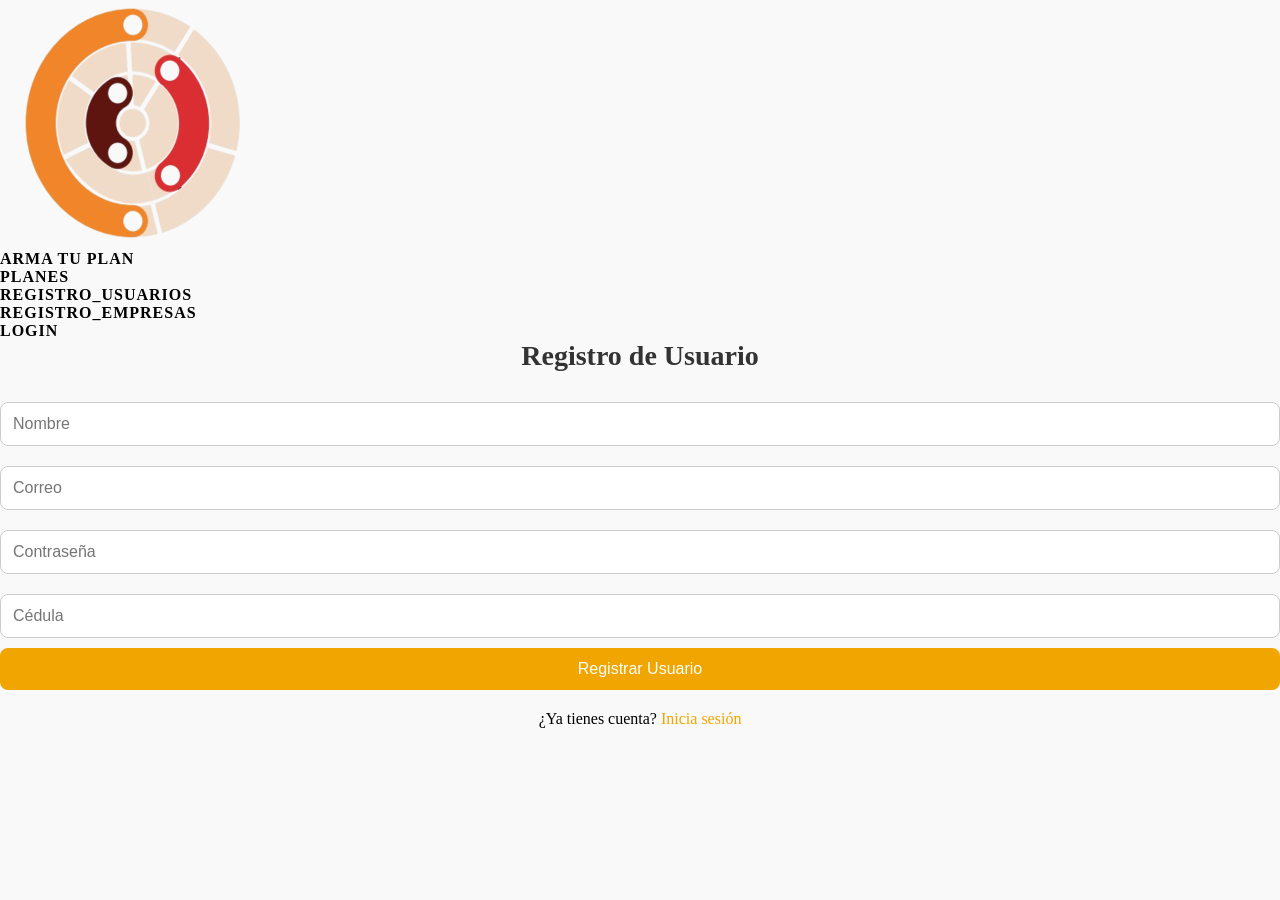
<file: F.Usuarios.html>
<!DOCTYPE html>
<html lang="en">
  <head>
    <meta charset="UTF-8" />
    <meta http-equiv="X-UA-Compatible" content="IE=edge" />
    <meta name="viewport" content="width=device-width, initial-scale=1.0" />
    <!-- Custom CSS -->
    <link rel="stylesheet" href="style.css" />
    <title>PLAN RADAR</title>
    <style>
        /* Estilo para la fila del formulario */
        .form-row {
            display: flex;
            align-items: center;
            width: 100%;
        }

        /* Estilo para la imagen */
        .left-image {
            flex: 1; /* Ocupa 1 parte del contenedor */
            max-width: 200px; /* Ancho máximo de la imagen */
            margin-right: 20px; /* Espacio entre la imagen y el formulario */
            display: flex;
            justify-content: center; /* Centra la imagen horizontalmente */
            align-items: center; /* Centra verticalmente si la imagen es más pequeña */
        }

        .left-image img {
            width: 100%; /* La imagen ocupará todo el contenedor */
            height: auto; /* Mantiene la relación de aspecto */
            border-radius: 10px; /* Bordes redondeados en la imagen */
        }

        /* Contenedor del Formulario */
        .form-container {
            flex: 2; /* Ocupa 2 partes del contenedor */
        }

        /* Títulos */
        h2 {
            color: #333;
            font-size: 28px;
            margin-bottom: 20px;
            text-align: center;
        }

        /* Estilos para los inputs */
        input[type="text"],
        input[type="email"],
        input[type="password"] {
            width: 100%;
            padding: 12px;
            margin: 10px 0;
            border: 1px solid #ccc;
            border-radius: 8px;
            font-size: 16px;
            transition: border-color 0.3s;
        }

        input[type="text"]:focus,
        input[type="email"]:focus,
        input[type="password"]:focus {
            border-color: #f1a501;
            outline: none;
        }

        /* Botón */
        button {
            background-color: #f1a501;
            color: #fff;
            padding: 12px 20px;
            border: none;
            border-radius: 8px;
            font-size: 16px;
            cursor: pointer;
            transition: background-color 0.3s;
            width: 100%;
            text-align: center;
        }

        button:hover {
            background-color: #e09401;
        }

        /* Enlaces */
        p {
            text-align: center;
            margin-top: 20px;
        }

        p a {
            color: #f1a501;
            text-decoration: none;
        }

        p a:hover {
            text-decoration: underline;
        }

        /* Estilo para el mensaje flotante */
        .popup-message {
            position: fixed;
            top: 20px;
            left: 50%;
            transform: translateX(-50%);
            background-color: #f1a501;
            color: white;
            padding: 20px;
            border-radius: 8px;
            font-size: 18px;
            box-shadow: 0px 4px 6px rgba(0, 0, 0, 0.1);
            z-index: 1000;
            display: none;
            max-width: 400px;
            text-align: center;
        }

        .popup-message.show {
            display: block;
        }
    </style>
  </head>
  <body>
    <main class="main__content__area">
      <!-- Header Area -->
      <header class="header-area">
        <div class="container">
          <!-- Navbar for Header Menu -->
          <div class="row justify-content-space-between align-items-center">
            <!-- Logo Section -->
            <div class="logo">
              <a href="index.html">
                <img src="image-removebg-preview.ico" alt="logo" />
              </a>
            </div>

            <!-- Main Navigation Menu -->
            <div class="main__menu">
              <nav class="navbar">
                <ul>
                  <li class="nav-item">
                    <a class="nav-link" href="2 copy.html">ARMA TU PLAN</a>
                  </li>
                  <li class="nav-item">
                    <a class="nav-link" href="PLANES.HTML">PLANES</a>
                  </li>
                  <li class="nav-item">
                    <a class="nav-link" href="F.Usuarios.html">REGISTRO_USUARIOS</a>
                  </li>
                  <li class="nav-item">
                    <a class="nav-link" href="F.Empresas.html">REGISTRO_EMPRESAS</a>
                  </li>
                  <li class="nav-item">
                    <a class="nav-link" href="login.php">LOGIN</a>
                  </li>
                </ul>
              </nav>
            </div>
          </div>
        </div>
      </header>

      <!-- User Registration Section -->
      <section class="registration-area">
        <div class="container">
          <div class="row justify-content-center">
            <!-- Left Image Section -->

            <!-- Registration Form -->
            <div class="col-12 col-md-6">
              <div class="form-container">
                <h2>Registro de Usuario</h2>
                <form id="registrationForm" method="POST">
                  <input type="text" name="nombre" id="nombre" placeholder="Nombre" required />
                  <input type="email" name="correo" id="correo" placeholder="Correo" required />
                  <input type="password" name="contraseña" id="contraseña" placeholder="Contraseña" required />
                  <input type="text" name="cedula" id="cedula" placeholder="Cédula" required />

                  <button type="submit">Registrar Usuario</button>
                </form>
                <p>¿Ya tienes cuenta? <a href="login.php">Inicia sesión</a></p>
              </div>
            </div>
          </div>
        </div>
      </section>
    </main>

    <!-- Popup Message -->
    <div class="popup-message" id="popupMessage">
      ¡Registro exitoso! Te hemos enviado una confirmación a tu correo.
    </div>

    <script>
      document.getElementById('registrationForm').addEventListener('submit', function (event) {
        event.preventDefault(); // Evita que la página se recargue

        // Obtener los valores de los inputs
        const nombre = document.getElementById('nombre').value;
        const correo = document.getElementById('correo').value;
        const contraseña = document.getElementById('contraseña').value;
        const cedula = document.getElementById('cedula').value;

        // Mostrar el mensaje flotante con los datos ingresados
        const popupMessage = document.getElementById('popupMessage');
        popupMessage.innerHTML = `¡Registro exitoso! Te hemos enviado una confirmación a tu correo: ${correo}`;
        popupMessage.classList.add('show');

        // Ocultar el mensaje después de 5 segundos
        setTimeout(function () {
          popupMessage.classList.remove('show');
        }, 5000);

        // Aquí podrías hacer una solicitud AJAX para enviar los datos a un servidor si lo deseas
      });
    </script>
  </body>
</html>
</file>
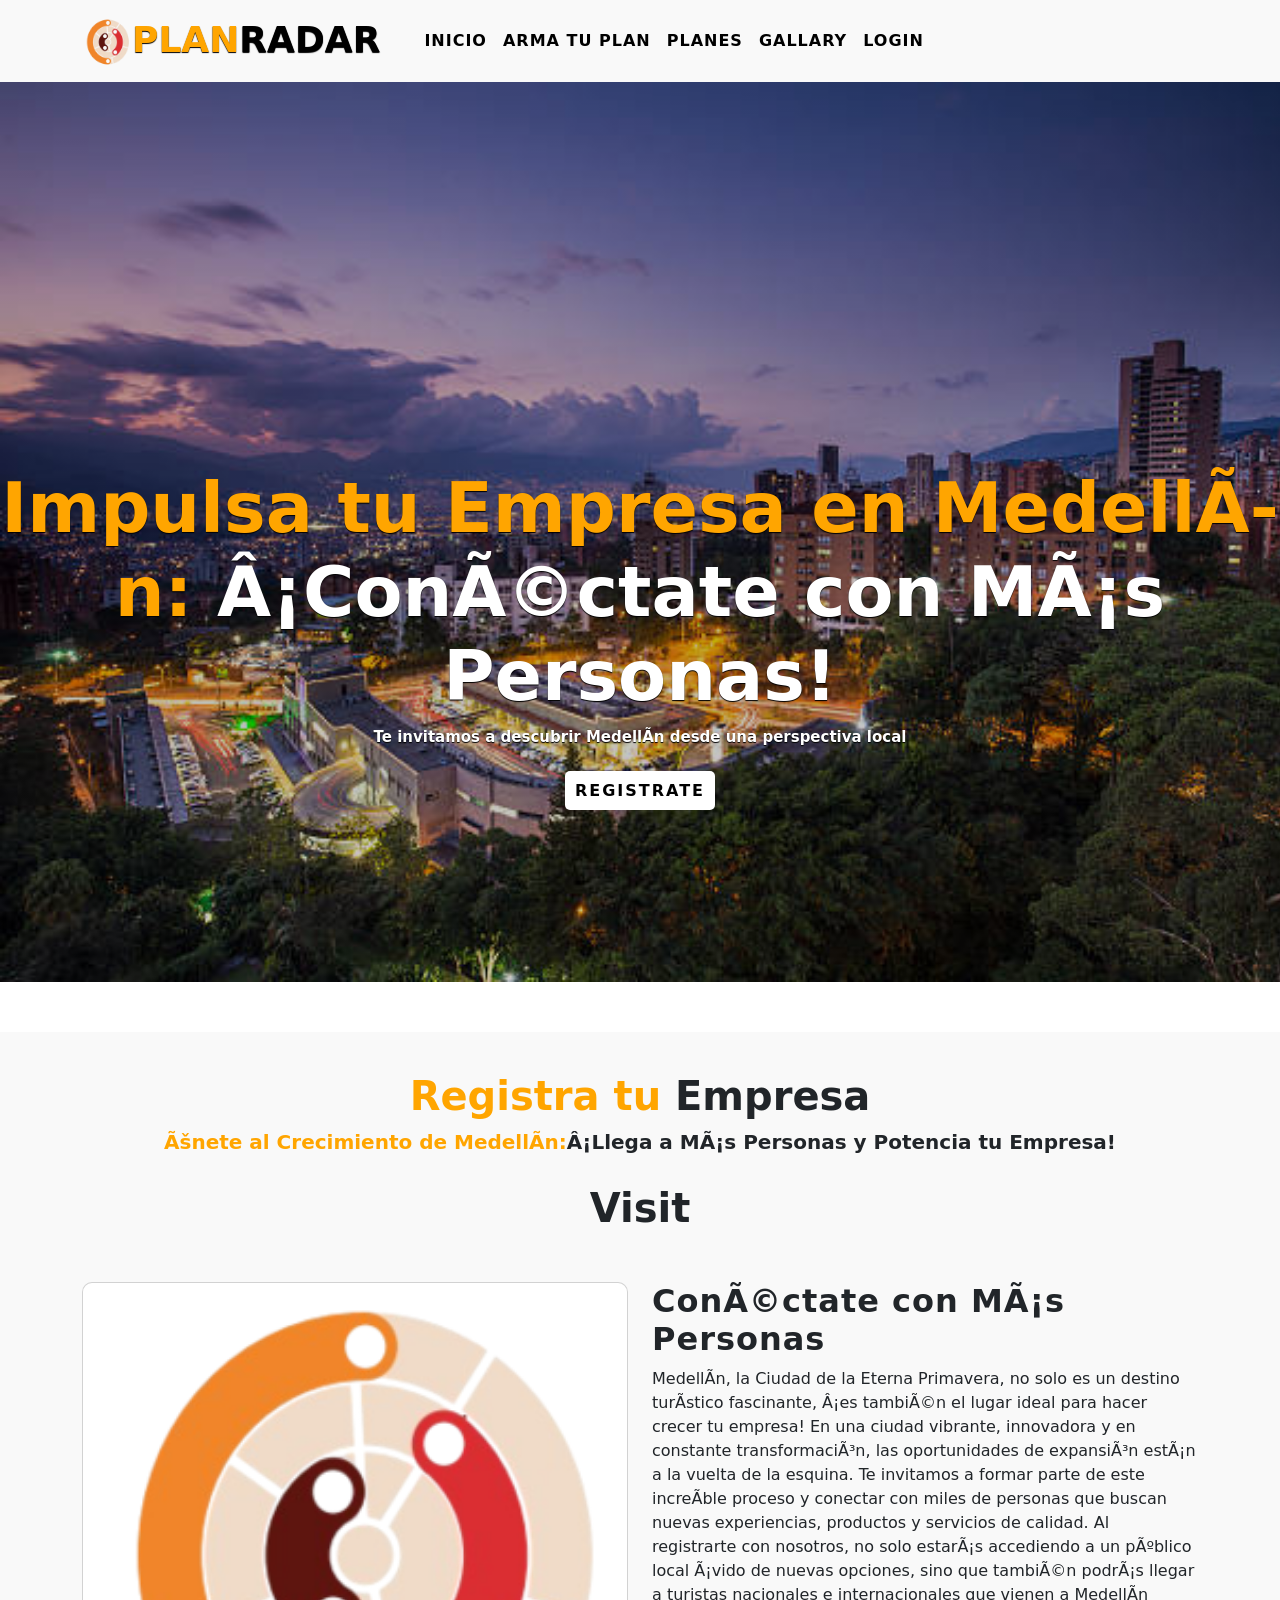
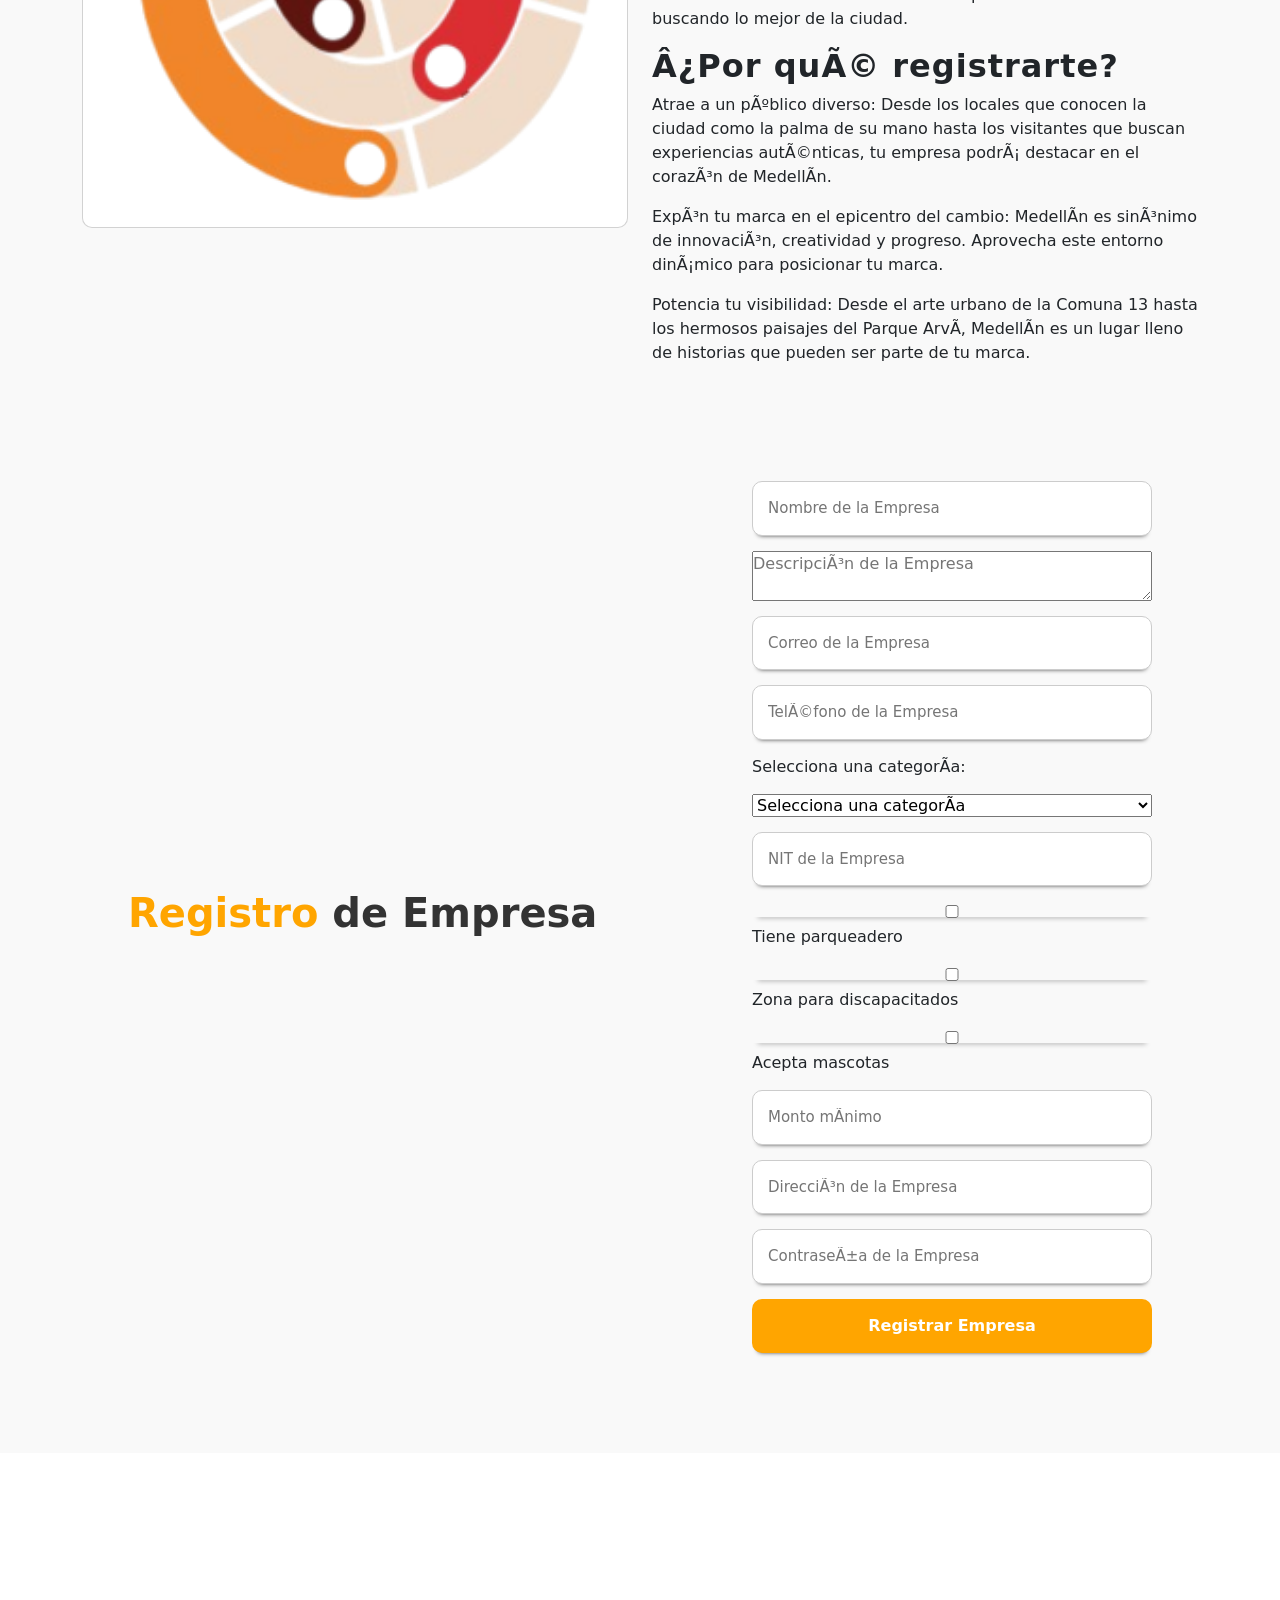
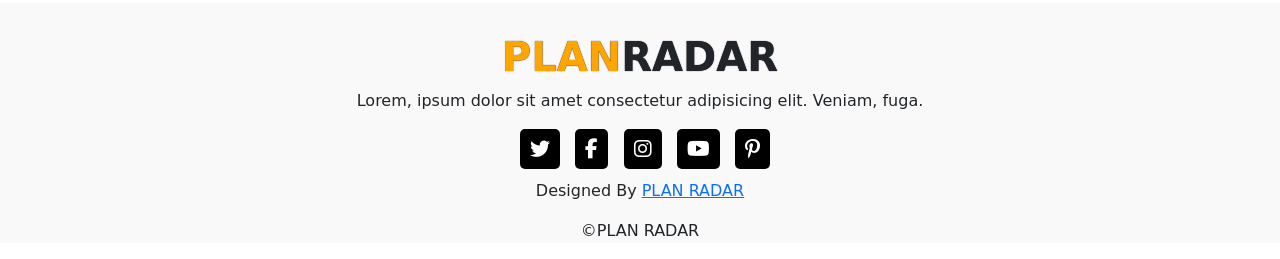
<file: F_Empresas.html>
<!DOCTYPE html>
<html lang="en">
  <head>
    <meta name="viewport" content="width=device-width, initial-scale=1.0">
    <title>PLAN RADAR</title>
    <link rel="stylesheet" href="style.css">

    <!-- Bootstrap Links -->
    <link href="https://cdn.jsdelivr.net/npm/bootstrap@5.0.2/dist/css/bootstrap.min.css" rel="stylesheet" integrity="sha384-EVSTQN3/azprG1Anm3QDgpJLIm9Nao0Yz1ztcQTwFspd3yD65VohhpuuCOmLASjC" crossorigin="anonymous">
    <!-- Bootstrap Links -->

    <link rel="preconnect" href="https://fonts.googleapis.com">
    <link rel="preconnect" href="https://fonts.gstatic.com" crossorigin>
    <link href="https://fonts.googleapis.com/css2?family=Lobster&display=swap" rel="stylesheet">
    <link rel="stylesheet" href="https://cdnjs.cloudflare.com/ajax/libs/font-awesome/6.2.1/css/all.min.css">
    <style>

    </style>
</head>
<body>
<nav class="navbar navbar-expand-lg" id="navbar">
  <div class="container">
    
      <a class="navbar-brand" href="index.html" id="logo"><span id="travel"><img src="image-removebg-preview.ico" alt="logo" style="max-width: 100%; height: auto; width: 50px;" />PLAN</span>RADAR</a>
      <button class="navbar-toggler" type="button" data-bs-toggle="collapse" data-bs-target="#mynavbar" aria-controls="mynavbar" aria-expanded="false" aria-label="Toggle navigation">
    <span><i class="fa-solid fa-bars"></i></span>
      </button>
    <div class="collapse navbar-collapse" id="mynavbar">
        
      <ul class="navbar-nav me-auto mb-2 mb-lg-0"> 
        <li class="nav-item">
          <a class="nav-link active" href="Index.html">INICIO</a>
        </li>
        <li class="nav-item">
          <a class="nav-link" href="Arma_tu_plan.html">ARMA TU PLAN</a>
        </li>
        <li class="nav-item">
          <a class="nav-link" href="PLANES.HTML">PLANES</a>
        </li>
        <li class="nav-item">
          <a class="nav-link" href="#gallary">GALLARY</a>
        </li>
        <li class="nav-item">
          <a class="nav-link" href="Login.html">LOGIN</a>
        </li>
       </ul>
    </div>
  </div>
</nav>
<!-- <navbar> -->
<!-- <Home> -->
    <div class="home">
        <div class="content">
            <div class="main-txt">
                <h1><span>Impulsa tu Empresa en Medellín: </span>¡Conéctate con Más Personas!</h1>
             </div>
            <p>Te invitamos a descubrir Medellín desde una perspectiva local</p>
            <a href="#book">REGISTRATE</a>
        </div>
    </div>
    <section class="about" id="about">
    <div class="container">
       <div class="main-txt" style="padding-top: 10px;">
          <h1><span>Registra tu</span> Empresa</h1>
          </div>
          <div class="main-txt">
            <h5><span>Únete al Crecimiento de Medellín:</span>¡Llega a Más Personas y Potencia tu Empresa!</h5>
            <h1>Visit<span class="changecontent"></span></h1>
        </div>
          <div class="row" style="margin-top: 50px;">
             <div class="col-md-6 py-3 py-md-0">
                <div class="card">
                   <img src="image-removebg-preview.ico" alt="">
                </div>
             </div>
             <div class="col-md-6 py-3 py-md-0">
                <h2>Conéctate con Más Personas</h2>
                <p>Medellín, la Ciudad de la Eterna Primavera, no solo es un destino turístico fascinante, ¡es también el lugar ideal para hacer crecer tu empresa! En una ciudad vibrante, innovadora y en constante transformación, las oportunidades de expansión están a la vuelta de la esquina.
                    Te invitamos a formar parte de este increíble proceso y conectar con miles de personas que buscan nuevas experiencias, productos y servicios de calidad. Al registrarte con nosotros, no solo estarás accediendo a un público local ávido de nuevas opciones, sino que también podrás llegar a turistas nacionales e internacionales que vienen a Medellín buscando lo mejor de la ciudad.</p>
                    <h2>¿Por qué registrarte?</h2>
                    <p>Atrae a un público diverso: Desde los locales que conocen la ciudad como la palma de su mano hasta los visitantes que buscan experiencias auténticas, tu empresa podrá destacar en el corazón de Medellín.</p>
                    <p>Expón tu marca en el epicentro del cambio: Medellín es sinónimo de innovación, creatividad y progreso. Aprovecha este entorno dinámico para posicionar tu marca.</p> 
                    <p>Potencia tu visibilidad: Desde el arte urbano de la Comuna 13 hasta los hermosos paisajes del Parque Arví, Medellín es un lugar lleno de historias que pueden ser parte de tu marca.</p> 
             </div>
          </div>
       </div>
 </section>

<!-- <Home> -->
<!-- <section book start> -->
    <section class="book" id="book">
        <div class="logo">
            <h1><span>Registro</span> de Empresa</h1>
          </div>
        <div class="book-form">
          <form method="POST" id="registrationForm">
            <!-- Nombre de la Empresa -->
            <input type="text" name="nombre_empresa" placeholder="Nombre de la Empresa" required>
      
            <!-- Descripción de la Empresa -->
            <textarea name="descripcion" placeholder="Descripción de la Empresa" required></textarea>
      
            <!-- Correo de la Empresa -->
            <input type="email" name="correo" placeholder="Correo de la Empresa" required>
      
            <!-- Teléfono de la Empresa -->
            <input type="tel" name="telefono" placeholder="Teléfono de la Empresa">
      
            <!-- Categoría de la Empresa -->
            <label for="categoria_id">Selecciona una categoría:</label>
            <select name="categoria_id" id="categoria_id" required>
              <option value="">Selecciona una categoría</option>
              <option value="1">Restaurantes</option>
              <option value="2">Cafeterías</option>
              <option value="3">Supermercados</option>
              <option value="4">Tiendas de Ropa</option>
              <option value="5">Tiendas de Tecnología</option>
              <option value="6">Consultorios Médicos</option>
              <option value="7">Clínicas</option>
              <option value="8">Centros Comerciales</option>
              <option value="9">Parques de Diversiones</option>
              <option value="10">Hoteles</option>
              <option value="11">Agencias de Viajes</option>
              <option value="12">Empresas de Construcción</option>
              <option value="13">Servicios Financieros</option>
              <option value="14">Educación</option>
              <option value="15">Servicios de Transporte</option>
            </select>
      
            <!-- NIT de la Empresa -->
            <input type="text" name="nit" placeholder="NIT de la Empresa" required>
      
            <!-- Opciones adicionales -->
            <label>
              <input type="checkbox" name="tiene_parqueadero" value="1"> Tiene parqueadero
            </label>
            <label>
              <input type="checkbox" name="zona_discapacitados" value="1"> Zona para discapacitados
            </label>
            <label>
              <input type="checkbox" name="acepta_mascotas" value="1"> Acepta mascotas
            </label>
      
            <!-- Monto mínimo -->
            <input type="number" step="0.01" name="monto_minimo" placeholder="Monto mínimo" required>
      
            <!-- Dirección de la Empresa -->
            <input type="text" name="direccion" placeholder="Dirección de la Empresa" required>
      
            <!-- Contraseña -->
            <input type="password" name="contraseña" placeholder="Contraseña de la Empresa" required>
      
            <!-- Botón de registro -->
            <input type="submit" value="Registrar Empresa" class="submit" required>
          </form>
        </div>
      </section>
      
      <!-- Popup Message -->
      <div class="popup-message" id="popupMessage">
        ¡Registro exitoso! Te hemos enviado una confirmación a tu correo.
      </div>
      
      <script>
        document.getElementById('registrationForm').addEventListener('submit', function (event) {
          event.preventDefault(); // Evita que la página se recargue
      
          // Obtener los valores de los inputs
          const nombre_empresa = document.querySelector('input[name="nombre_empresa"]').value;
          const correo = document.querySelector('input[name="correo"]').value;
      
          // Mostrar el mensaje flotante con los datos ingresados
          const popupMessage = document.getElementById('popupMessage');
          popupMessage.innerHTML = `¡Registro exitoso! Te hemos enviado una confirmación a tu correo: ${correo}`;
          popupMessage.classList.add('show');
      
          // Ocultar el mensaje después de 5 segundos
          setTimeout(function () {
            popupMessage.classList.remove('show');
          }, 5000);
      
          // Aquí podrías hacer una solicitud AJAX para enviar los datos a un servidor si lo deseas
        });
      </script>
      
      <!-- Popup Message -->
      <div class="popup-message" id="popupMessage">
        ¡Registro exitoso! Te hemos enviado una confirmación a tu correo.
      </div>
      
      <script>
        document.getElementById('registrationForm').addEventListener('submit', function (event) {
          event.preventDefault(); // Evita que la página se recargue
      
          // Obtener los valores de los inputs
          const nombre_empresa = document.querySelector('input[name="nombre_empresa"]').value;
          const correo = document.querySelector('input[name="correo"]').value;
      
          // Mostrar el mensaje flotante con los datos ingresados
          const popupMessage = document.getElementById('popupMessage');
          popupMessage.innerHTML = `¡Registro exitoso! Te hemos enviado una confirmación a tu correo: ${correo}`;
          popupMessage.classList.add('show');
      
          // Ocultar el mensaje después de 5 segundos
          setTimeout(function () {
            popupMessage.classList.remove('show');
          }, 5000);
      
          // Aquí podrías hacer una solicitud AJAX para enviar los datos a un servidor si lo deseas
        });
      </script>
      
      

   <!-- About start -->

   <!-- About end -->


      <!-- Footer Start -->
      <footer id="footer">
        <h1><span>PLAN</span>RADAR</h1>
        <p>Lorem, ipsum dolor sit amet consectetur adipisicing elit. Veniam, fuga.</p>
        <div class="social-links">
           <i class="fa-brands fa-twitter"></i>
           <i class="fa-brands fa-facebook-f"></i>
           <i class="fa-brands fa-instagram"></i>
           <i class="fa-brands fa-youtube"></i>
           <i class="fa-brands fa-pinterest-p"></i>
        </div>
        <div class="credite">
           <p>Designed By <a href="#">PLAN RADAR</a></p>
        </div>
        <div class="copyyright">
           <p>&copy;PLAN RADAR</p>
        </div>
      <!-- Footer End -->

<script src="https://cdn.jsdelivr.net/npm/bootstrap@5.0.2/dist/js/bootstrap.bundle.min.js" integrity="sha384-MrcW6ZMFYlzcLA8Nl+NtUVF0sA7MsXsP1UyJoMp4YLEuNSfAP+JcXn/tWtIaxVXM" crossorigin="anonymous"></script>
 
</body>
</html>
</file>
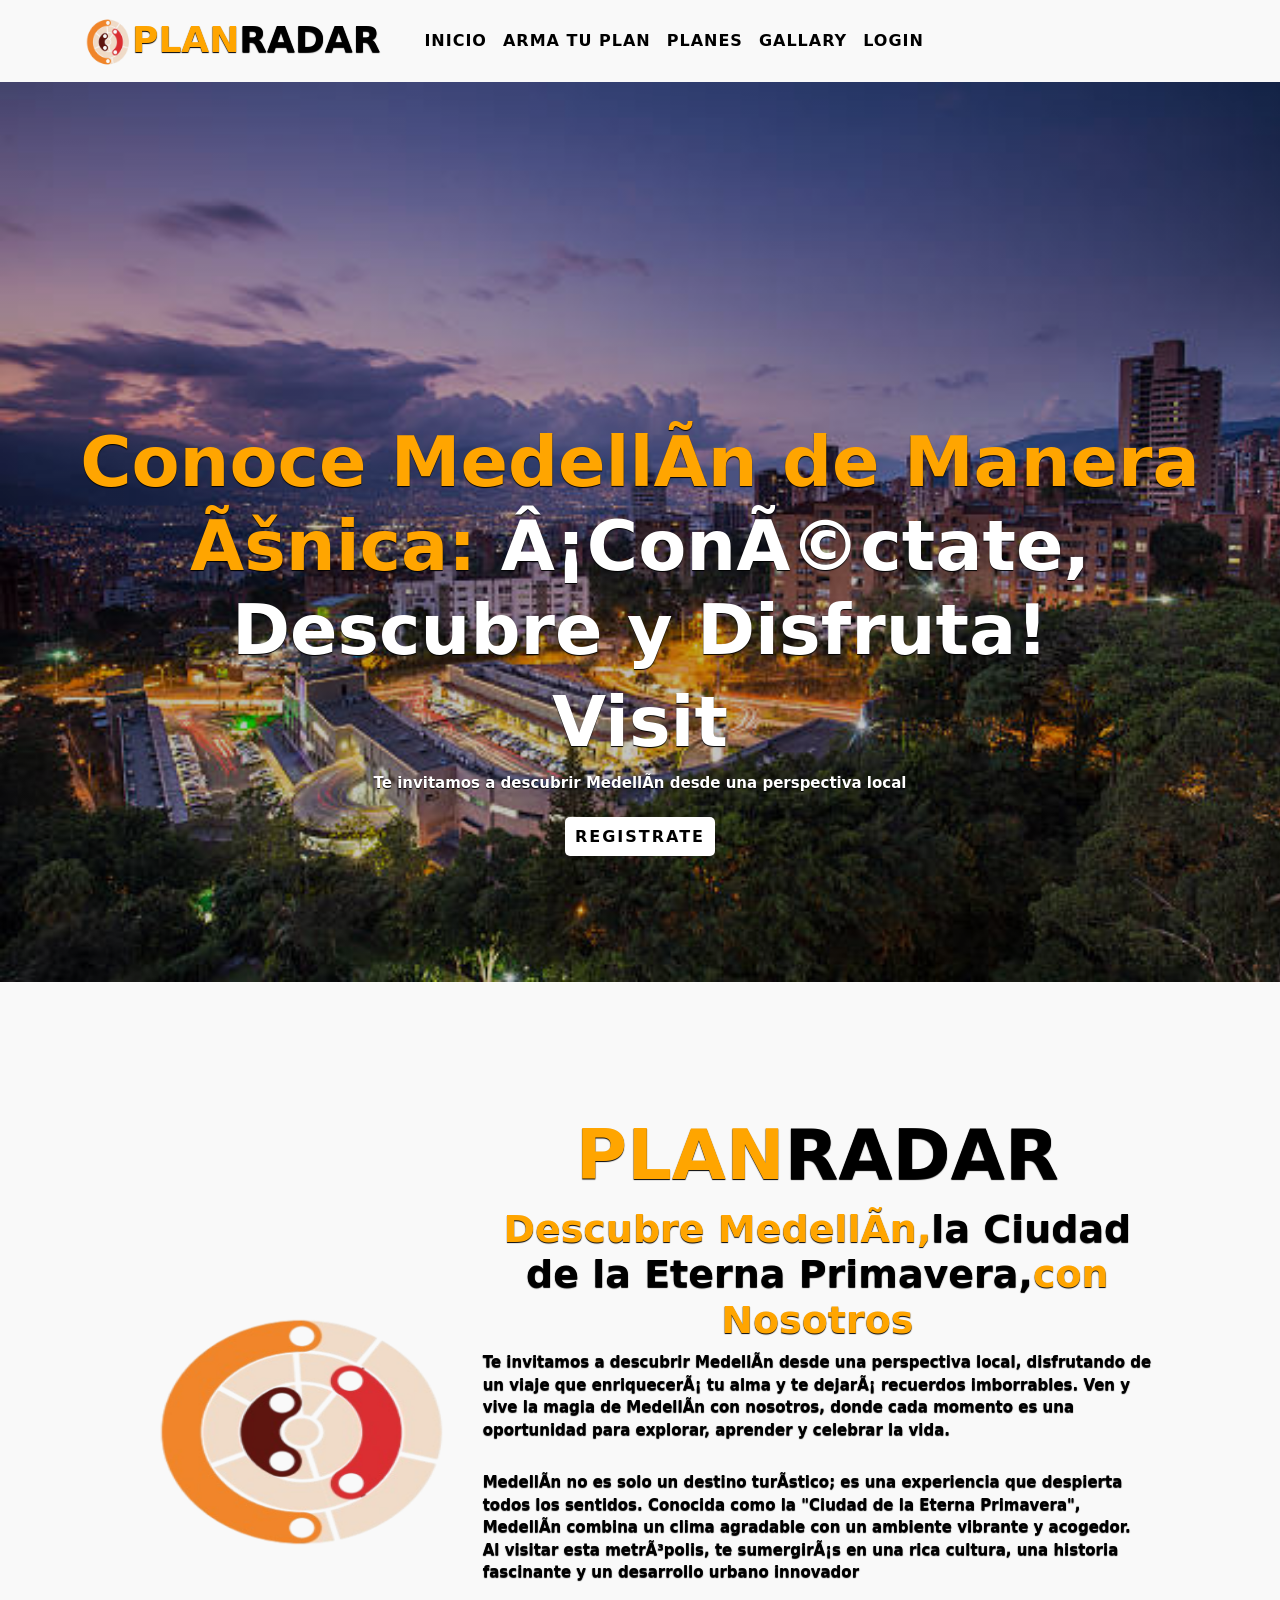
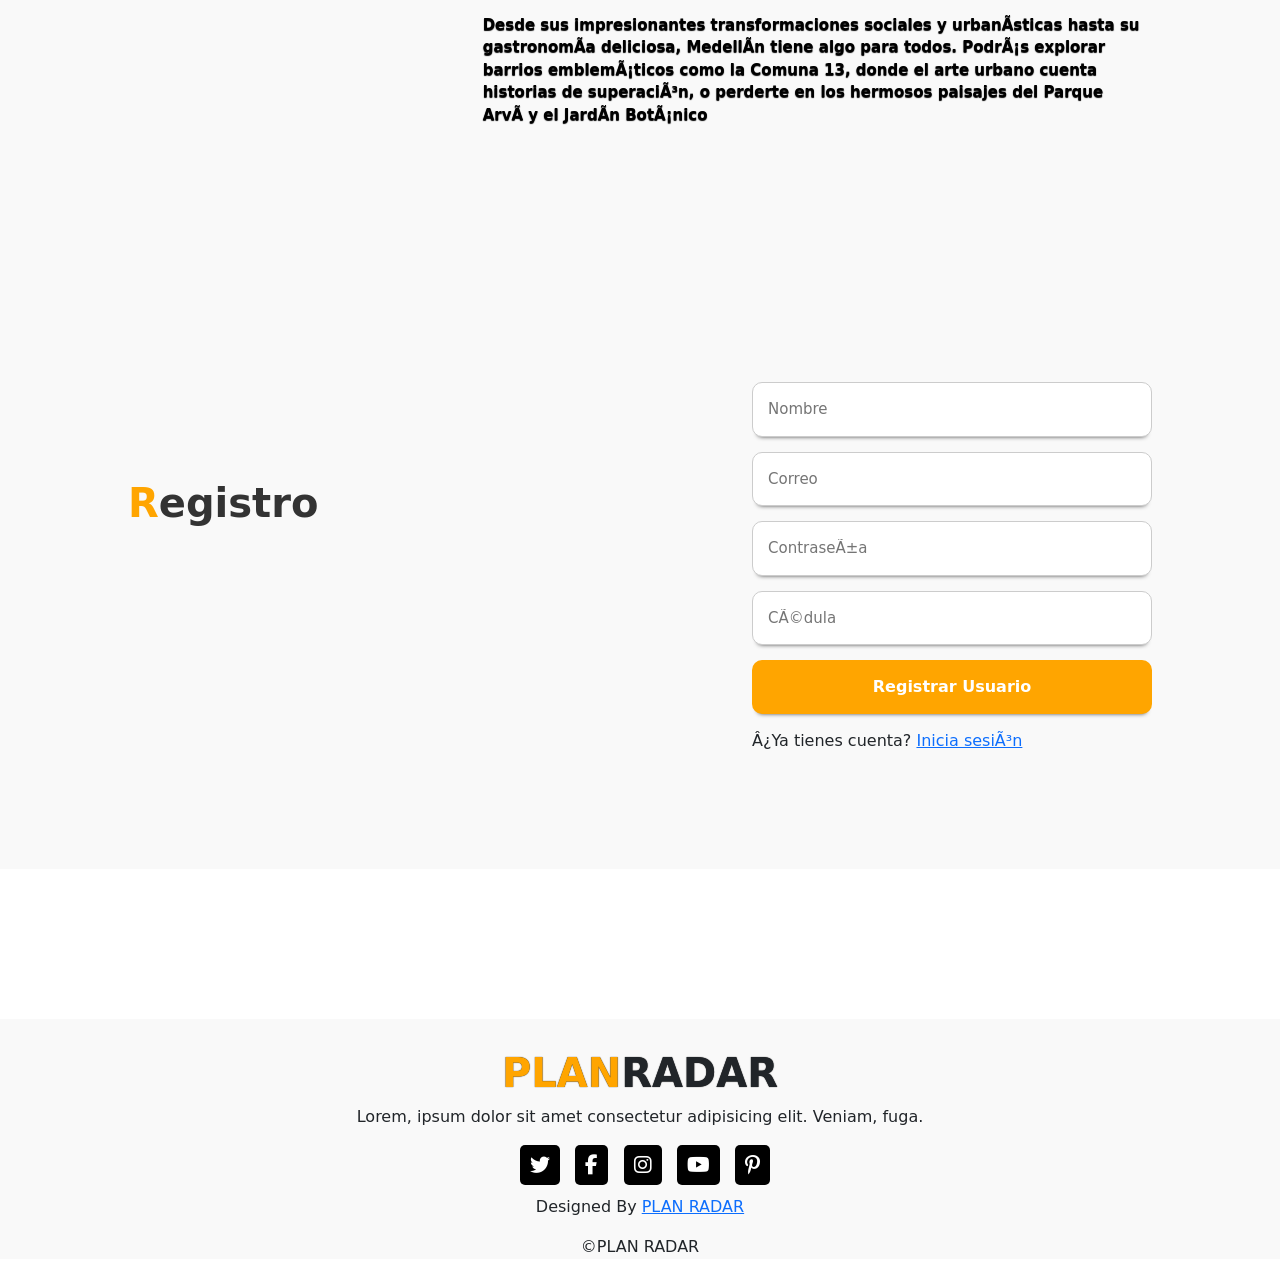
<file: F_USUARIOS.HTML>
<!DOCTYPE html>
<html lang="en">
  <head>
    <meta name="viewport" content="width=device-width, initial-scale=1.0">
    <title>PLAN RADAR</title>
    <link rel="stylesheet" href="style.css">

    <!-- Bootstrap Links -->
    <link href="https://cdn.jsdelivr.net/npm/bootstrap@5.0.2/dist/css/bootstrap.min.css" rel="stylesheet" integrity="sha384-EVSTQN3/azprG1Anm3QDgpJLIm9Nao0Yz1ztcQTwFspd3yD65VohhpuuCOmLASjC" crossorigin="anonymous">
    <!-- Bootstrap Links -->

    <link rel="preconnect" href="https://fonts.googleapis.com">
    <link rel="preconnect" href="https://fonts.gstatic.com" crossorigin>
    <link href="https://fonts.googleapis.com/css2?family=Lobster&display=swap" rel="stylesheet">
    <link rel="stylesheet" href="https://cdnjs.cloudflare.com/ajax/libs/font-awesome/6.2.1/css/all.min.css">
</head>
<body>
<nav class="navbar navbar-expand-lg" id="navbar">
  <div class="container">
      <a class="navbar-brand" href="index.html" id="logo"><span id="travel"><img src="image-removebg-preview.ico" alt="logo" style="max-width: 100%; height: auto; width: 50px;" />PLAN</span>RADAR</a>
      <button class="navbar-toggler" type="button" data-bs-toggle="collapse" data-bs-target="#mynavbar" aria-controls="mynavbar" aria-expanded="false" aria-label="Toggle navigation">
    <span><i class="fa-solid fa-bars"></i></span>
      </button>
    <div class="collapse navbar-collapse" id="mynavbar">
        
      <ul class="navbar-nav me-auto mb-2 mb-lg-0"> 
        <li class="nav-item">
          <a class="nav-link active" href="Index.html">INICIO</a>
        </li>
        <li class="nav-item">
          <a class="nav-link" href="Arma_tu_plan.html">ARMA TU PLAN</a>
        </li>
        <li class="nav-item">
          <a class="nav-link" href="PLANES.HTML">PLANES</a>
        </li>
        <li class="nav-item">
          <a class="nav-link" href="#gallary">GALLARY</a>
        </li>
        <li class="nav-item">
          <a class="nav-link" href="Login.html">LOGIN</a>
        </li>
       </ul>
    </div>
  </div>
</nav>
<!-- <navbar> -->
<!-- <Home> -->
  <div class="home">
    <div class="content">
        <div class="main-txt">
            <h1><span>Conoce Medellín de Manera Única:</span> ¡Conéctate, Descubre y Disfruta!</h1>
         </div>
        <h1>Visit <span class="changecontent"></span></h1>
        <p>Te invitamos a descubrir Medellín desde una perspectiva local</p>
        <a href="#book">REGISTRATE</a>
    </div>
</div>

<div class="home1">
    <div class="content">
        <div class="content-inner">
            <div class="logo-container">
                <img src="image-removebg-preview.ico" alt="logo" class="logo" />
            </div>
            <div class="text-container">
                <div class="main-txt">
                    <h1><span>PLAN</span>RADAR</h1>
                </div>
                <div class="main-txt">
                    <h5><span>Descubre Medellín,</span>la Ciudad de la Eterna Primavera,<span>con Nosotros</span></h5>
                </div>
                <p>Te invitamos a descubrir Medellín desde una perspectiva local, disfrutando de un viaje que enriquecerá tu alma y te dejará recuerdos imborrables. Ven y vive la magia de Medellín con nosotros, donde cada momento es una oportunidad para explorar, aprender y celebrar la vida.</p>
                <p>Medellín no es solo un destino turístico; es una experiencia que despierta todos los sentidos. Conocida como la "Ciudad de la Eterna Primavera", Medellín combina un clima agradable con un ambiente vibrante y acogedor. Al visitar esta metrópolis, te sumergirás en una rica cultura, una historia fascinante y un desarrollo urbano innovador</p>
                <p>Desde sus impresionantes transformaciones sociales y urbanísticas hasta su gastronomía deliciosa, Medellín tiene algo para todos. Podrás explorar barrios emblemáticos como la Comuna 13, donde el arte urbano cuenta historias de superación, o perderte en los hermosos paisajes del Parque Arví y el Jardín Botánico</p>
            </div>
        </div>
    </div>
</div>

<!-- <Home> -->
<!-- <section book start> -->
    <section class="book" id="book">
        <div class="book-content">
          <!-- Logo a la izquierda -->
          <div class="logo">
            <h1><span>R</span>egistro</h1>
          </div>
      
          <!-- Formulario a la derecha -->
          <div class="book-form">
            <form id="registrationForm" method="POST">
              <input type="text" name="nombre" id="nombre" placeholder="Nombre" required />
              <input type="email" name="correo" id="correo" placeholder="Correo" required />
              <input type="password" name="contraseña" id="contraseña" placeholder="Contraseña" required />
              <input type="text" name="cedula" id="cedula" placeholder="Cédula" required />
              <input type="submit" value="Registrar Usuario" class="submit">
              <p>¿Ya tienes cuenta? <a href="login.php">Inicia sesión</a></p>
            </form>
          </div>
        </div>
      
        <!-- Popup Message (oculto por defecto) -->
        <div class="popup-message" id="popupMessage">
          ¡Registro exitoso! Te hemos enviado una confirmación a tu correo.
        </div>
      </section>
      
      <script>
        document.getElementById('registrationForm').addEventListener('submit', function (event) {
          event.preventDefault(); // Evita que la página se recargue
      
          // Obtener los valores de los inputs
          const nombre = document.getElementById('nombre').value;
          const correo = document.getElementById('correo').value;
          const contraseña = document.getElementById('contraseña').value;
          const cedula = document.getElementById('cedula').value;
      
          // Verificar que todos los campos estén completos
          if (nombre && correo && contraseña && cedula) {
            // Mostrar el mensaje flotante con los datos ingresados
            const popupMessage = document.getElementById('popupMessage');
            popupMessage.innerHTML = `¡Registro exitoso! Te hemos enviado una confirmación a tu correo: ${correo}`;
            popupMessage.classList.add('show');
      
            // Ocultar el mensaje después de 5 segundos
            setTimeout(function () {
              popupMessage.classList.remove('show');
            }, 5000);
          } else {
            alert("Por favor, complete todos los campos.");
          }
        });
      </script>


      <!-- Footer Start -->
      <footer id="footer">
        <h1><span>PLAN</span>RADAR</h1>
        <p>Lorem, ipsum dolor sit amet consectetur adipisicing elit. Veniam, fuga.</p>
        <div class="social-links">
           <i class="fa-brands fa-twitter"></i>
           <i class="fa-brands fa-facebook-f"></i>
           <i class="fa-brands fa-instagram"></i>
           <i class="fa-brands fa-youtube"></i>
           <i class="fa-brands fa-pinterest-p"></i>
        </div>
        <div class="credite">
           <p>Designed By <a href="#">PLAN RADAR</a></p>
        </div>
        <div class="copyyright">
           <p>&copy;PLAN RADAR</p>
        </div>
      <!-- Footer End -->

<script src="https://cdn.jsdelivr.net/npm/bootstrap@5.0.2/dist/js/bootstrap.bundle.min.js" integrity="sha384-MrcW6ZMFYlzcLA8Nl+NtUVF0sA7MsXsP1UyJoMp4YLEuNSfAP+JcXn/tWtIaxVXM" crossorigin="anonymous"></script>
 
</body>
</html>
</file>
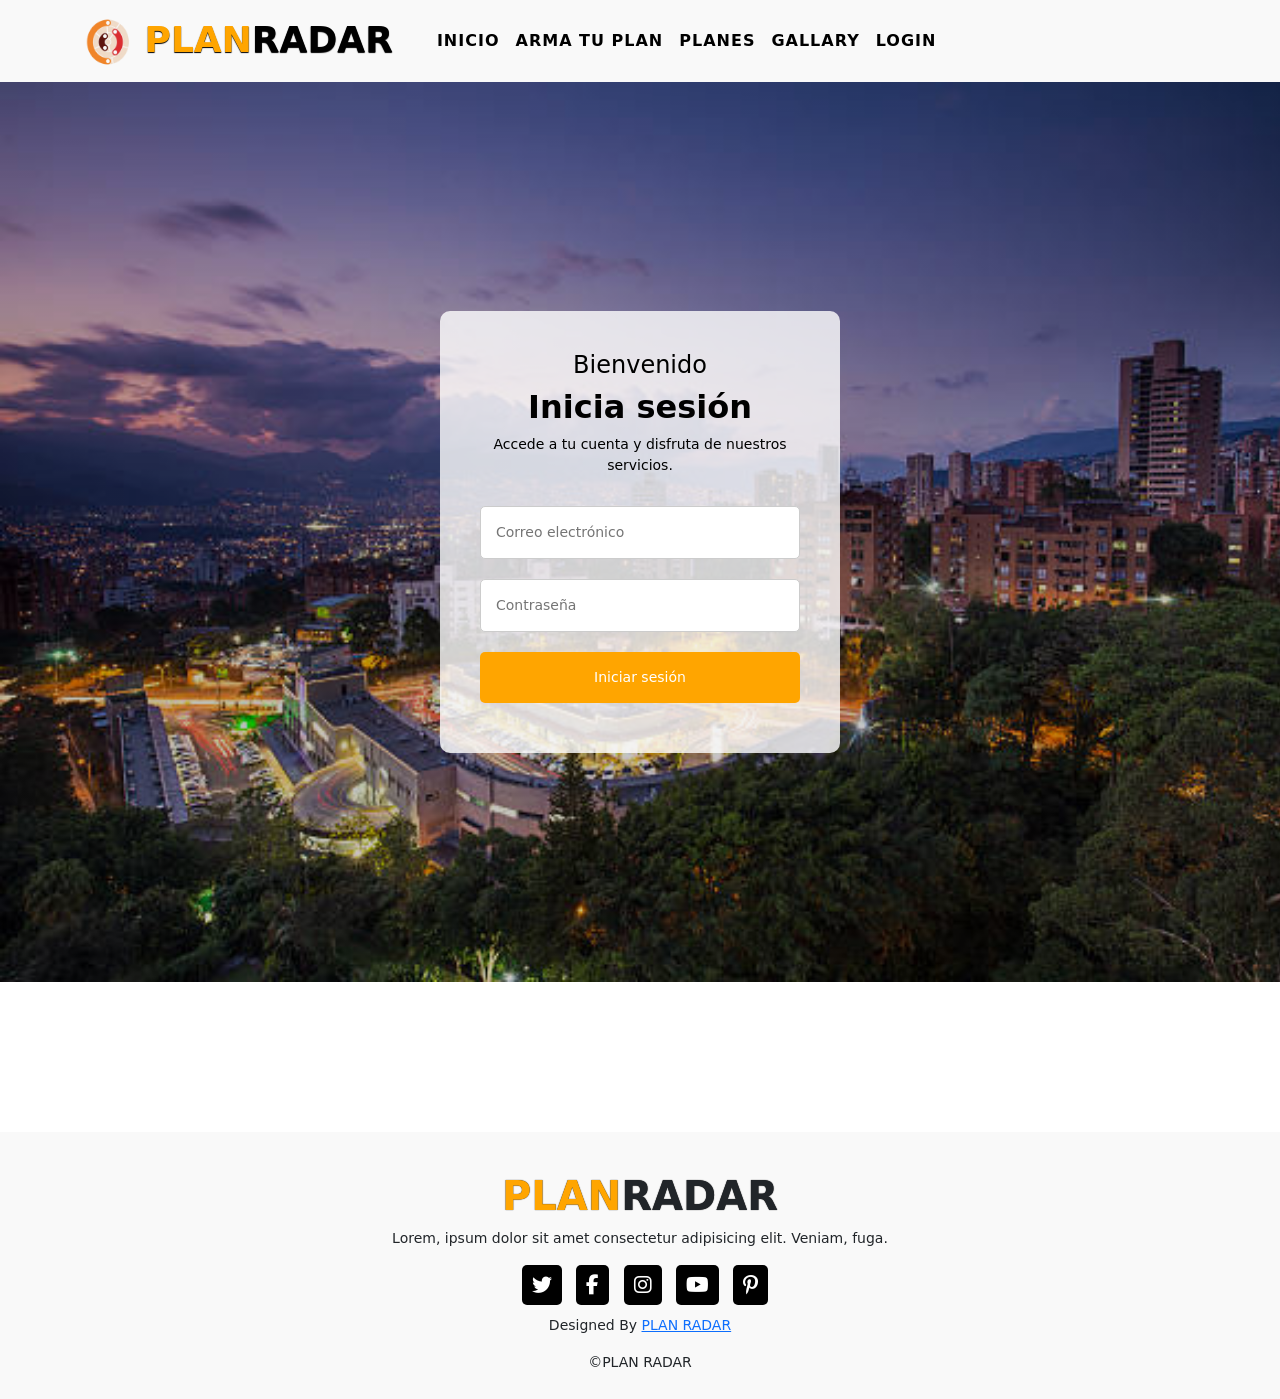
<file: Login.html>
<!-- login.html -->
<!DOCTYPE html>
<html lang="es">
<head>
    <meta charset="UTF-8">
    <meta name="viewport" content="width=device-width, initial-scale=1.0">
    <title>ARMA TU PLAN</title>
    <link rel="stylesheet" href="login.css">
    <!-- Bootstrap CSS (Para que el navbar funcione correctamente) -->
    <link href="https://cdn.jsdelivr.net/npm/bootstrap@5.3.0-alpha1/dist/css/bootstrap.min.css" rel="stylesheet" />
    <!-- FontAwesome para el icono en el navbar -->
    <link href="https://cdnjs.cloudflare.com/ajax/libs/font-awesome/5.15.3/css/all.min.css" rel="stylesheet" />
    <!-- Bootstrap Links -->
    <link href="https://cdn.jsdelivr.net/npm/bootstrap@5.0.2/dist/css/bootstrap.min.css" rel="stylesheet" integrity="sha384-EVSTQN3/azprG1Anm3QDgpJLIm9Nao0Yz1ztcQTwFspd3yD65VohhpuuCOmLASjC" crossorigin="anonymous">
    <!-- Bootstrap Links -->

    <link rel="preconnect" href="https://fonts.googleapis.com">
    <link rel="preconnect" href="https://fonts.gstatic.com" crossorigin>
    <link href="https://fonts.googleapis.com/css2?family=Lobster&display=swap" rel="stylesheet">
    <link rel="stylesheet" href="https://cdnjs.cloudflare.com/ajax/libs/font-awesome/6.2.1/css/all.min.css">
</head>
<body>
    <!-- Navbar -->
    <nav class="navbar navbar-expand-lg" id="navbar">
      <div class="container">
          <a class="navbar-brand" href="index.html" id="logo">
              <span id="travel">
                  <img src="image-removebg-preview.ico" alt="logo" style="max-width: 100%; height: auto; width: 50px;" />
              PLAN</span>RADAR
          </a>
          <button class="navbar-toggler" type="button" data-bs-toggle="collapse" data-bs-target="#mynavbar" aria-controls="mynavbar" aria-expanded="false" aria-label="Toggle navigation">
            <span><i class="fa-solid fa-bars"></i></span>
          </button>
          <div class="collapse navbar-collapse" id="mynavbar">
              <ul class="navbar-nav me-auto mb-2 mb-lg-0"> 
                <li class="nav-item">
                  <a class="nav-link active" href="index.html">INICIO</a>
                </li>
                <li class="nav-item">
                  <a class="nav-link" href="Arma_tu_plan.html">ARMA TU PLAN</a>
                </li>
                <li class="nav-item">
                  <a class="nav-link" href="planes.html">PLANES</a>
                </li>
                <li class="nav-item">
                  <a class="nav-link" href="#gallary">GALLARY</a>
                </li>
                <li class="nav-item">
                  <a class="nav-link" href="Login.html">LOGIN</a>
                </li>
              </ul>
          </div>
      </div>
    </nav>

    <!-- Login Section -->
    <section class="home">
        <div class="content">
            <h5>Bienvenido</h5>
            <h1>Inicia sesión</h1>
            <p>Accede a tu cuenta y disfruta de nuestros servicios.</p>

            <!-- Login Form -->
            <form action="login_redirect.html" method="POST" id="loginForm">
                <input type="email" name="email" placeholder="Correo electrónico" required>
                <input type="password" name="password" placeholder="Contraseña" required>
                <input type="submit" value="Iniciar sesión">
            </form>
        </div>
    </section>

    <!-- Footer -->
    <footer id="footer">
        <h1><span>PLAN</span>RADAR</h1>
        <p>Lorem, ipsum dolor sit amet consectetur adipisicing elit. Veniam, fuga.</p>
        <div class="social-links">
           <i class="fa-brands fa-twitter"></i>
           <i class="fa-brands fa-facebook-f"></i>
           <i class="fa-brands fa-instagram"></i>
           <i class="fa-brands fa-youtube"></i>
           <i class="fa-brands fa-pinterest-p"></i>
        </div>
        <div class="credite">
           <p>Designed By <a href="#">PLAN RADAR</a></p>
        </div>
        <div class="copyyright">
           <p>&copy;PLAN RADAR</p>
        </div>

    <!-- Bootstrap JS (Para funcionalidad del navbar, como el toggle de menú en móviles) -->
    <script src="https://cdn.jsdelivr.net/npm/bootstrap@5.3.0-alpha1/dist/js/bootstrap.bundle.min.js"></script>
    <!-- Tu propio archivo JS si es necesario -->
    <script src="Login.js"></script>
</body>
</html>
</file>
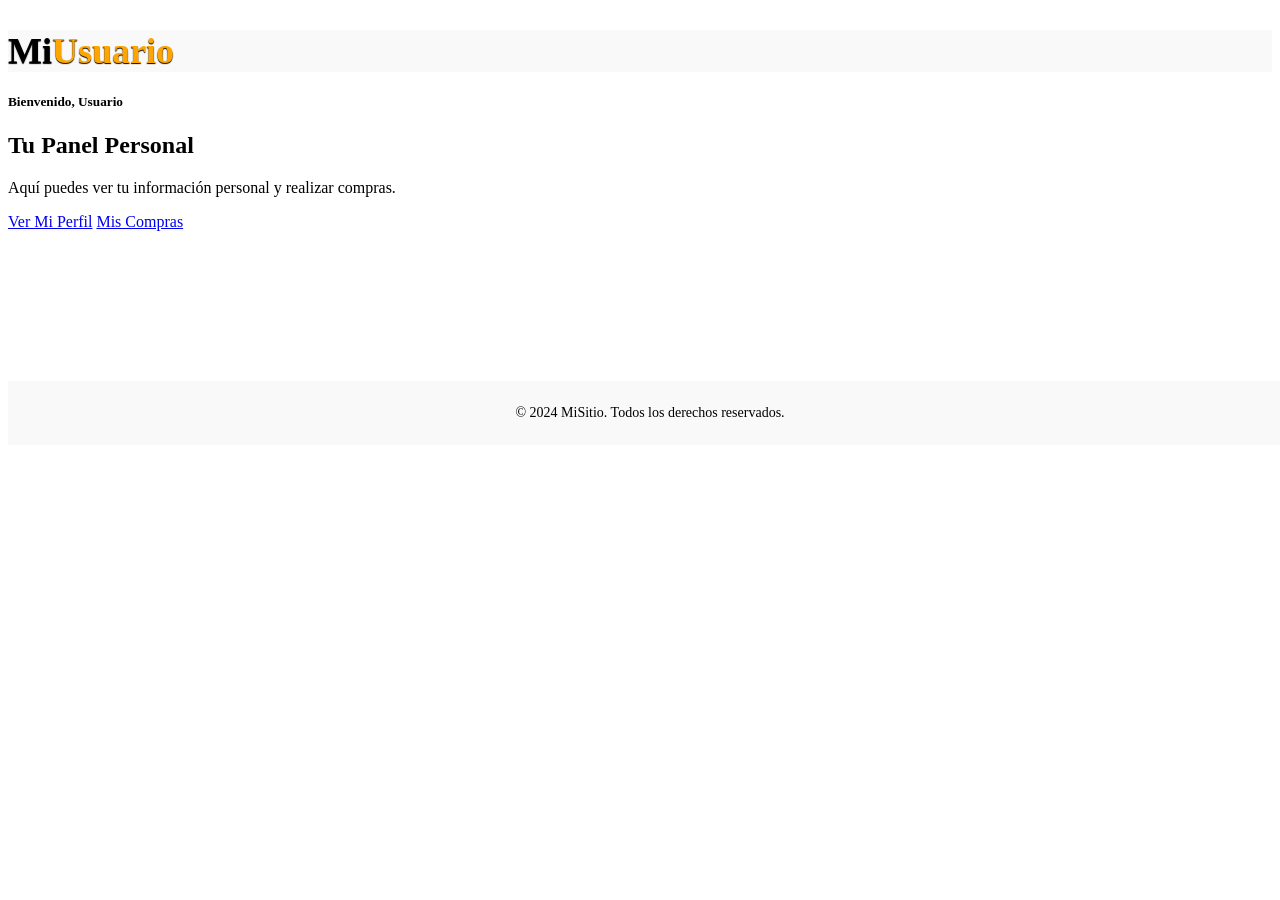
<file: user_dashboard.html>
<!-- user_dashboard.html -->
<!DOCTYPE html>
<html lang="es">
<head>
    <meta charset="UTF-8">
    <meta name="viewport" content="width=device-width, initial-scale=1.0">
    <title>Panel de Usuario</title>
    <link rel="stylesheet" href="login.css">
</head>
<body>

    <!-- Navbar -->
    <nav id="navbar">
        <div class="logo-container">
            <h1 id="logo">Mi<span>Usuario</span></h1>
        </div>
    </nav>

    <!-- User Dashboard -->
    <section class="home1">
        <div class="content">
            <h5>Bienvenido, Usuario</h5>
            <h1>Tu Panel Personal</h1>
            <p>Aquí puedes ver tu información personal y realizar compras.</p>
            <!-- Opciones del Usuario -->
            <a href="#">Ver Mi Perfil</a>
            <a href="#">Mis Compras</a>
        </div>
    </section>

    <!-- Footer -->
    <footer id="footer">
        <p>&copy; 2024 MiSitio. Todos los derechos reservados.</p>
    </footer>

</body>
</html>
</file>
<file: style.css>
*{
    margin: 0;
    padding: 0;
    box-sizing: border-box;
    text-decoration: none;
    list-style: none;
    scroll-behavior: smooth;
}
html::-webkit-scrollbar-track{
    background: transparent;
}
  
html::-webkit-scrollbar-thumb{
    background: #ffa500;
    border-radius: 10px;
}
html::-webkit-scrollbar{
    width: 10px;
}
body{
    background: #f9f9f9;
}

/* Header Start */
#navbar{
    background: #f9f9f9;
  }
  #logo{
    font-size: 36px;
    font-weight: 700;
    color: black;
    text-shadow: 0px 1px 1px black;
    margin-bottom: 2px;
  }
  #logo span{
    color: orange;
  }
  .navbar-toggler span{
    color: orange;
    outline: none;
    /* background-color: blue; */
  }

  .navbar-nav{
    margin-left: 20px;
  }
  .nav-item .nav-link{
    font-size: 16px;
    font-weight: 550;
    color: black;
    letter-spacing: 1px;
    border-radius: 3px;
    transition: 0.5s ease;
  }
  .nav-item .nav-link:hover{
    background: orange;
    color: white;
  }
  #navbar form button{
    background: orange;
    color: white;
    border: none;
  }
  /* Header End */

  /* Home Content Start   */
.home{
    width: 100%;
    height: 100vh;
    background-image:linear-gradient(rgba(0,0,0,0.3),rgba(0,0,0,0.2)), url(istockphoto-469838790-612x612.jpg);
    background-repeat: no-repeat;
    background-size: cover;
  }
  .home .content{
    text-align: center;
    padding-top: 200px;
  }
  .home .content h5{
    color: white;
    font-size: 38px;
    font-weight: 550;
    text-shadow: 0px 1px 1px black;
  }
  .home .content h1{
    color: white;
    font-size: 70px;
    font-weight: 600;
    text-shadow: 0px 1px 1px black;
    margin-top: 5px;
  }
  .home .content p{
    color: white;
    font-size: 15px;
    font-weight: 600;
    text-shadow: 0px 1px 1px black;
    margin-bottom: 30px;
    margin-top: 5px;
  }
  .changecontent::after{
    content: ' ';
    color: #ffa500;
    text-shadow: 1px 1px 1px black;
    animation: changetext 10s infinite linear;
  }
  @keyframes changetext{
    0%{content: "France";}
    10%{content: "Spain";}
    20%{content: "United States";}
    30%{content: "China";}
    40%{content: "India";}
    50%{content: "Pakistan";}
    60%{content: "Italy";}
    70%{content: "Turkey";}
    80%{content: "Mexico";}
    90%{content: "Germany";}
    100%{content: "United Kingdom";}
  }
  .home .content a{
    padding: 10px;
    background: white;
    color: black;
    letter-spacing: 2px;
    font-weight: 600;
    border-radius: 5px;
    text-decoration: none;
    transition: 0.5s;
  }
  .home .content a:hover{
    background: #ffa500;
    color: white;
  }
  @media (max-width: 850px){
    .home{
      background-position: 50%;
    }
  }
  @media (max-width: 450px){
    .home .content h5{
      font-size: 25px;
    }
    .home .content h1{
      font-size: 38px;
    }
    .home .content p{
      font-size: 13px;
    }
  }

  /* Home Start */
.home {
  width: 100%;
  min-height: 100vh; /* Asegura que la sección 'home' ocupe al menos el 100% de la altura de la ventana */
  background-image: linear-gradient(rgba(0, 0, 0, 0.3), rgba(0, 0, 0, 0.2)), url(istockphoto-469838790-612x612.jpg);
  background-repeat: no-repeat;
  background-size: cover;
  display: flex;
  justify-content: center;
  align-items: center;
  position: relative; /* Permite el posicionamiento absoluto dentro de la sección */
}

.home .content {
  text-align: center;
  z-index: 1; /* Asegura que el contenido esté por encima del fondo */
  position: relative; /* Posiciona el contenido sobre el fondo */
  padding-top: 200px; /* Espacio superior dentro de la sección */
  color: white;
}

.home .content h5 {
  font-size: 38px;
  font-weight: 550;
  text-shadow: 0px 1px 1px black;
}

.home .content h1 {
  font-size: 70px;
  font-weight: 600;
  text-shadow: 0px 1px 1px black;
  margin-top: 5px;
}

.home .content p {
  font-size: 15px;
  font-weight: 600;
  text-shadow: 0px 1px 1px black;
  margin-bottom: 30px;
  margin-top: 5px;
}

.home .content a {
  padding: 10px;
  background: white;
  color: black;
  letter-spacing: 2px;
  font-weight: 600;
  border-radius: 5px;
  text-decoration: none;
  transition: 0.5s;
}

.home .content a:hover {
  background: #ffa500;
  color: white;
}

/* Ajuste en el fondo de 'home' en pantallas pequeñas */
@media (max-width: 850px) {
  .home {
    background-position: center center; /* Ajusta el fondo para que se vea correctamente */
  }
}

/* Ajustes para dispositivos móviles */
@media (max-width: 450px) {
  .home .content h5 {
    font-size: 25px;
  }

  .home .content h1 {
    font-size: 38px;
  }

  .home .content p {
    font-size: 13px;
  }
}
  /* Home Content End   */
    /* Home Content Start   */
.home1{
  width: 100%;
  height: 100vh;
  background-repeat: no-repeat;
  background-size: cover;
  background-color: #f9f9f9;
}

.home1 .content {
  display: flex;
  justify-content: center;
  align-items: center;
  height: 100%;
}

.home1 .content h5{
  color: rgb(0, 0, 0);
  font-size: 38px;
  font-weight: 550;
  text-shadow: 0px 1px 1px black;
}
.home1 .content h1{
  color: rgb(0, 0, 0);
  font-size: 70px;
  font-weight: 600;
  text-shadow: 0px 1px 1px black;
  margin-top: 5px;
}
.home1 .content p{
  color: rgb(0, 0, 0);
  font-size: 15px;
  font-weight: 600;
  text-shadow: 0px 1px 1px black;
  margin-bottom: 30px;
  margin-top: 5px;
}
.changecontent::after{
  content: ' ';
  color: #ffa500;
  text-shadow: 1px 1px 1px black;
  animation: changetext 10s infinite linear;
}
@keyframes changetext {
  0% { content: "Parque Arví"; }
  10% { content: "Comuna 13"; }
  20% { content: "Pueblito Paisa"; }
  30% { content: "Plaza Botero"; }
  40% { content: "Jardín Botánico"; }
  50% { content: "Cerro Nutibara"; }
  60% { content: "Parque Explora"; }
  70% { content: "Museo de Antioquia"; }
  80% { content: "Metrocable"; }
  90% { content: "El Castillo Museum"; }
  100% { content: "La Piedra del Peñol"; }
}

.home1 .content a{
  padding: 10px;
  background: #ffa500;
  color: black;
  letter-spacing: 2px;
  font-weight: 600;
  border-radius: 5px;
  text-decoration: none;
  transition: 0.5s;
}
.home1 .content a:hover{
  background: white;
  color: black;
}
@media (max-width: 850px){
  .home1{
    background-position: 50%;
  }
}
@media (max-width: 450px){
  .home1 .content h5{
    font-size: 25px;
  }
  .home1 .content h1{
    font-size: 38px;
  }
  .home1 .content p{
    font-size: 13px;
  }
}

.content-inner {
  display: flex;
  justify-content: space-between;
  align-items: center;
  width: 80%;
  max-width: 1200px; /* Limita el ancho máximo */
}

.logo-container {
  flex: 1;
  display: flex;
  justify-content: center;
}

.logo {
  max-width: 100%;
  height: auto;
  max-height: 250px; /* Ajusta el tamaño del logo */
}

.text-container {
  flex: 2;
  text-align: left;
  padding-left: 20px;
}

.text-container h5 {
  color: rgb(0, 0, 0);
  font-size: 38px;
  font-weight: 550;
  text-shadow: 0px 1px 1px black;
}

.text-container h1 {
  color: rgb(0, 0, 0);
  font-size: 70px;
  font-weight: 600;
  text-shadow: 0px 1px 1px black;
  margin-top: 5px;
}

.text-container p {
  color: rgb(0, 0, 0);
  font-size: 15px;
  font-weight: 600;
  text-shadow: 0px 1px 1px black;
  margin-bottom: 30px;
  margin-top: 5px;
}

.text-container a {
  padding: 10px;
  background: white;
  color: black;
  letter-spacing: 2px;
  font-weight: 600;
  border-radius: 5px;
  text-decoration: none;
  transition: 0.5s;
}

.text-container a:hover {
  background: #ffa500;
  color: white;
}

@media (max-width: 850px) {
  .home1 {
    background-position: 50%;
  }

  .content-inner {
    flex-direction: column;
    text-align: center;
  }

  .logo-container {
    margin-bottom: 20px; /* Espacio entre la imagen y el texto en pantallas pequeñas */
  }
}

@media (max-width: 450px) {
  .text-container h5 {
    font-size: 25px;
  }
  .text-container h1 {
    font-size: 38px;
  }
  .text-container p {
    font-size: 13px;
  }
}
/* Home1 Content End   */
 /* Estilo principal para la sección book */
.book {
  display: flex;
  justify-content: space-between;
  align-items: center;
  background: #f9f9f9;
  padding: 100px 10%;
}

.book-content {
  display: flex;
  justify-content: space-between;
  width: 100%;
}

/* Logo a la izquierda */
.logo {
  flex: 1;
  display: flex;
  justify-content: flex-start;
  align-items: center;
}

.logo h1 {
  font-size: 40px;
  color: #333;
  text-align: left;
  font-weight: 600;
}

.logo h1 span {
  color: orange;
}

/* Estilo para el formulario a la derecha */
.book-form {
  flex: 1;
  display: flex;
  justify-content: flex-end;
}

.book-form form {
  display: flex;
  flex-direction: column;
  gap: 15px;
  width: 100%;
  max-width: 400px;
}

.book-form form input {
  width: 100%;
  padding: 15px;
  background: white;
  color: black;
  border: 1px solid #ccc;
  border-radius: 10px;
  box-shadow: 0px 5px 5px -6px black;
  font-size: 15px;
  outline: none;
}

.book-form form .submit {
  font-size: 16px;
  font-weight: 600;
  background: orange;
  color: white;
  border: none;
  padding: 15px;
  width: 100%;
  border-radius: 10px;
  cursor: pointer;
  transition: 0.3s ease;
}

.book-form form .submit:hover {
  background-color: darkorange;
}

/* Estilo para el mensaje emergente */
.popup-message {
  display: none;
  background: #28a745;
  color: white;
  padding: 15px;
  border-radius: 10px;
  position: fixed;
  bottom: 20px;
  left: 50%;
  transform: translateX(-50%);
  font-size: 16px;
}

.popup-message.show {
  display: block;
}

/* Diseño responsivo */
@media (max-width: 920px) {
  .book {
    flex-direction: column;
    padding: 50px 10%;
  }

  .book-content {
    flex-direction: column;
  }
}
/* Logo a la izquierda con imagen */
.logo1 {
  display: flex;
  align-items: center;  /* Alinea la imagen y el texto verticalmente */
}

.logo1 img {
  width: 50px;  /* Ajusta el tamaño de la imagen */
  height: auto;  /* Mantiene las proporciones de la imagen */
  margin-right: 10px;  /* Espacio entre la imagen y el texto */
}

.logo1 h1 {
  font-size: 40px;
  color: #333;
  font-weight: 600;
}

.logo1 h1 span {
  color: orange;
}

  
  .main-text{
    /* background-color: yellow; */
    height: 200px;
  }



  /* Packages Start */
.main-txt h1{
    text-align: center;
    margin-top: 30px;
    font-weight: 700;
  }
  .main-txt h1 span{
    color: orange;
  }
  .main-txt h5{
    text-align: center;
    margin-top: 10px;
    font-weight: 700;
  }
  .main-txt h5 span{
    color: orange;
  }
  .packages .card{
    border-radius: 5px;
    border: none;
    box-shadow: rgba(0, 0, 0, 0.1) 0px 4px 12px;
  }
  .packages .card img{
    border-radius: 5px;
  }
  .packages .card .card-body{
    background: transparent;
  }
  .packages .card .card-body h3{
    font-size: 25px;
    font-weight: 600;
  }
  .packages .card .card-body p{
    font-weight: 600;
    letter-spacing: 1px;
  }
  .star i{
    font-size: 15px;
  }
  .checked{
    color: orange;
  }
  .packages .card .card-body h6{
    font-size: 20px;
  }
  .packages .card .card-body a{
    padding: 10px;
    text-decoration: none;
    background: orange;
    color: white;
    border-radius: 5px;
  }
  /* Packages End */


  /* Section Service :start */
.services{
  background: #f9f9f9;
  margin-top: 50px;
}

.services .card{
  box-shadow:  0px 5px 5px -6px black;
  border: none;
  cursor: pointer;
}
.services .card i{
  font-size: 80px;
  text-align: center;
  color: #ffa500;
  margin-top: 20px;
}
.services .card .card-body h3{
  font-weight: 700;
}


  /* Section Service :end */


  /* section Gallary start */
/* Gallary Start */
.gallary{
  margin-top: 50px;
}
.gallary .card{
  border-radius: 10px;
  box-shadow: rgba(0, 0, 0, 0.1) 0px 4px 12px;
  cursor: pointer;
}
.gallary .card img{
  border-radius: 10px;
  transition: 0.3s ease;
}
.gallary .card:hover img{
  transform: scale(1.1);
}
/* Gallary End */
   /* section Gallary end */



   /* About Start */
.about{
  margin-top: 50px;
  background: #f9f9f9;
}
.about .card{
  border-radius: 10px;
}
.about .card img{
  border-radius: 10px;
}
.about h2{
  font-weight: 600;
  letter-spacing: 1px;
}
.about p{
  font-size: 500;
}
#about-btn{
  width: 150px;
  height: 38px;
  border: none;
  border-radius: 5px;
  background: #ffa500;
  color: white;
  letter-spacing: 2px;
  font-weight: 550;
  transition: 0.5s ease;
  cursor: pointer;
}
#about-btn:hover{
  width: 170px;
}
/* About End */


/* Footer Start */
#footer{
  width: 100%;
  margin-top: 150px;
  text-align: center;
  background: #f9f9f9;
}
#footer h1{
  font-weight: 600;
  padding-top: 30px;
  text-shadow: 0px 0px 1px black;
}
#footer h1 span{
  color: #ffa500;
}
.social-links i{
  padding: 10px;
  border-radius: 5px;
  font-size: 20px;
  background: black;
  color: white;
  margin-left: 10px;
  margin-bottom: 10px;
  transition: 0.5s ease;
  cursor: pointer;
}
.social-links i:hover{
  background: #ffa500;
}
/* Footer End */
</file>
<file: 3.css>
/* Establece las variables globales */
:root {
    --main-color: #212832;
    --accent-color: #f1a501;
    --white: #ffffff;
    --gray: #5e6282;
    --shadow: 0 0 15px black, 0.25;
    --body-font: "Poppins", sans-serif;
    --title-font: "Volkhov", serif;
    --transition: 0.3s ease;
}

/* Estilos globales */
body {
    box-sizing: border-box;
    margin: 0;
    padding: 0;
    font-family: var(--body-font);
    background-color: #f9f9f9;
    color: var(--main-color);
}

/* Contenedor principal */
.container {
    max-width: 1170px;
    margin: auto;
    padding: 20px;
}

/* Fila principal */
.row {
    display: flex;
    justify-content: space-between;
    align-items: center;
    flex-wrap: wrap;
}

/* Logo y nombre */
.logo a {
    display: flex;
    align-items: center;
    text-decoration: none;
}

.logo img {
    width: 100px;
    height: auto;
    margin-right: 8px;
}

.logo-name {
    font-size: 1.2rem;
    color: var(--main-color);
    font-weight: bold;
}

/* Menú de navegación */
.main__menu {
    display: flex;
    justify-content: flex-end;
}

.main__menu ul {
    list-style: none;
    padding: 0;
    margin: 0;
    display: flex;
}

.main__menu ul li {
    margin: 0 15px;
}

.main__menu ul li a {
    font-size: 17px;
    color: var(--main-color);
    text-transform: uppercase;
    padding: 10px;
    text-decoration: none;
    transition: background-color 0.3s ease, color 0.3s ease;
}

.main__menu ul li a:hover {
    color: var(--white);
    background-color: var(--main-color);
}

.main__menu ul li:nth-last-child(2) a {
    border: 2px solid var(--main-color);
    border-radius: 5px;
}

/* Estilo de los botones */
.btn {
    padding: 10px 30px;
    background-color: transparent;
    border-radius: 30px;
    color: var(--main-color);
    font-size: 16px;
    text-transform: capitalize;
    font-weight: 500;
    border: 2px solid var(--main-color);
    cursor: pointer;
    transition: all 0.3s ease;
}

.btn:hover {
    background-color: var(--accent-color);
    color: var(--white);
}

/* Estilo de la sección de registro */
.registration-area {
    background-color: #fff;
    padding: 40px;
    box-shadow: var(--shadow);
    border-radius: 12px;
    margin-top: 40px;
    text-align: center;
}

.registration-area header h1 {
    font-size: 36px;
    color: var(--main-color);
}

.registration-area header p {
    font-size: 18px;
    color: var(--gray);
    margin-top: 10px;
}

/* Formularios */
.form-group {
    margin-bottom: 20px;
    text-align: left;
    max-width: 600px;
    margin: 0 auto;
}

label {
    font-size: 18px;
    font-weight: 600;
    color: var(--main-color);
}

select,
input[type="radio"] {
    width: 100%;
    padding: 12px;
    font-size: 16px;
    border: 1px solid #ccc;
    border-radius: 8px;
    box-sizing: border-box;
    margin-top: 8px;
    margin-bottom: 20px;
}

select:focus,
input[type="radio"]:focus {
    border-color: var(--accent-color);
}

/* Resultados */
.results {
    margin-top: 30px;
}

.result-package {
    background-color: #fff;
    padding: 20px;
    margin-bottom: 20px;
    box-shadow: var(--shadow);
    border-radius: 12px;
}

/* Responsividad */
@media (max-width: 1024px) {
    .main__menu ul {
        display: block;
        text-align: center;
    }

    .main__menu ul li {
        margin: 10px 0;
    }

    .registration-area {
        padding: 30px;
    }
}

@media (max-width: 768px) {
    .registration-area {
        padding: 20px;
    }

    .logo img {
        width: 80px;
    }

    .logo-name {
        font-size: 1rem;
    }

    .form-group label,
    .form-group select {
        font-size: 14px;
    }
}
</file>
<file: styles.css>
/* Variables */
:root {
    --main-color: #212832;
    --accent-color: #f1a501;
    --white: #ffffff;
    --gray: #5e6282;
    --shadow: 0 0 20px rgba(0, 0, 0, 0.1);
    --border-radius: 12px;
    --transition: 0.3s ease;
    --body-font: "Poppins", sans-serif;
    --title-font: "Volkhov", serif;
  }
  
  body {
    margin: 0;
    padding: 0;
    font-family: var(--body-font);
    background-color: #f9f9f9;
    color: var(--main-color);
  }
  
  /* Contenedor principal */
  .container {
    width: 100%;
    max-width: 1200px;
    margin: 0 auto;
    padding: 20px;
  }
  
  /* Header */
  .header-area {
    background-color: #fff;
    padding: 20px 0;
    box-shadow: var(--shadow);
    border-bottom: 2px solid #e0e0e0;
  }
  
  .main__menu ul {
    list-style: none;
    margin: 0;
    padding: 0;
    text-align: center;
  }
  
  .main__menu ul li {
    display: inline-block;
    margin: 0 15px;
  }
  
  .main__menu ul li a {
    display: block;
    padding: 12px 18px;
    color: var(--main-color);
    font-size: 16px;
    text-transform: uppercase;
    font-weight: 600;
    letter-spacing: 1px;
    border-radius: 8px;
    transition: background-color var(--transition), color var(--transition);
  }
  
  .main__menu ul li a:hover {
    background-color: var(--accent-color);
    color: var(--white);
  }
  
  .logo {
    display: flex;
    justify-content: center;
    align-items: center;
    padding: 10px;
  }
  
  .logo img {
    width: 100px;
    height: auto;
    margin-right: 10px;
  }
  
  /* Títulos */
  h1, h2, h3, h4 {
    font-weight: 700;
    color: var(--main-color);
  }
  
  h1 {
    font-size: 36px;
    margin-bottom: 20px;
  }
  
  h2 {
    font-size: 28px;
  }
  
  h3 {
    font-size: 22px;
  }
  
  /* Sección de Registro */
  .registration-area {
    background-color: #fff;
    padding: 40px;
    border-radius: var(--border-radius);
    box-shadow: var(--shadow);
    margin-top: 40px;
    text-align: center;
  }
  
  .registration-area header h1 {
    font-size: 40px;
    margin-bottom: 10px;
  }
  
  .registration-area header p {
    font-size: 18px;
    color: var(--gray);
    margin-bottom: 30px;
  }
  
  .form-group {
    margin-bottom: 20px;
    text-align: left;
    max-width: 600px;
    margin: 0 auto;
  }
  
  label {
    font-size: 18px;
    font-weight: 500;
    margin-bottom: 8px;
    color: var(--main-color);
  }
  
  select,
  input[type="radio"] {
    width: 100%;
    padding: 12px;
    font-size: 16px;
    border: 1px solid #ccc;
    border-radius: 8px;
    box-sizing: border-box;
    margin-bottom: 20px;
    transition: border-color var(--transition);
  }
  
  select:focus,
  input[type="radio"]:focus {
    border-color: var(--accent-color);
  }
  
  button {
    background-color: var(--accent-color);
    color: var(--white);
    font-size: 18px;
    font-weight: 600;
    padding: 15px 30px;
    border: none;
    border-radius: 8px;
    cursor: pointer;
    width: 100%;
    transition: background-color var(--transition);
    text-transform: uppercase;
    letter-spacing: 1px;
  }
  
  button:hover {
    background-color: #e09401;
  }
  
  button:active {
    transform: scale(0.98);
  }
  
  /* Resultados */
  .results {
    margin-top: 40px;
  }
  
  .result-package {
    background-color: #fff;
    padding: 20px;
    margin-bottom: 20px;
    box-shadow: var(--shadow);
    border-radius: var(--border-radius);
    transition: box-shadow var(--transition);
  }
  
  .result-package:hover {
    box-shadow: 0 0 30px rgba(0, 0, 0, 0.1);
  }
  
  .result-package img {
    width: 100%;
    height: auto;
    border-radius: var(--border-radius);
    margin-bottom: 20px;
  }
  
  .result-package h3 {
    font-size: 24px;
    color: var(--main-color);
    margin-bottom: 10px;
  }
  
  .result-package p {
    font-size: 16px;
    color: var(--gray);
  }
  
  /* Media Queries */
  @media (max-width: 768px) {
    .main__menu ul {
      text-align: center;
    }
  
    .main__menu ul li {
      display: block;
      margin: 10px 0;
    }
  
    .logo img {
      width: 80px;
    }
  
    h1 {
      font-size: 30px;
    }
  
    .registration-area {
      padding: 30px 20px;
    }
  
    .form-group label,
    .form-group select {
      font-size: 16px;
    }
  
    button {
      padding: 12px 20px;
    }
  }
</file>
<file: login.css>
/* Estilos de login.css */

/* Login Section */
.home {
    width: 100%;
    height: 100vh;
    background-image:linear-gradient(rgba(0,0,0,0.3),rgba(0,0,0,0.2)), url(istockphoto-469838790-612x612.jpg);
    background-repeat: no-repeat;
    background-size: cover;
    display: flex;
    justify-content: center;
    align-items: center;
}

.home .content {
    text-align: center;
    background: rgba(255, 255, 255, 0.8);
    padding: 40px;
    border-radius: 10px;
    width: 100%;
    max-width: 400px;
}

.home .content h5 {
    color: black;
    font-size: 24px;
}

.home .content h1 {
    color: black;
    font-size: 32px;
    font-weight: 600;
    margin-top: 5px;
}

.home .content p {
    color: black;
    font-size: 14px;
    margin-bottom: 20px;
}

.home .content form input {
    width: 100%;
    padding: 15px;
    margin: 10px 0;
    border-radius: 5px;
    border: 1px solid #ccc;
    font-size: 14px;
}

.home .content form input[type="submit"] {
    background: #ffa500;
    color: white;
    border: none;
    cursor: pointer;
    transition: 0.3s ease;
}

.home .content form input[type="submit"]:hover {
    background: #ff8c00;
}

footer {
    text-align: center;
    padding: 10px;
    background: #f9f9f9;
    font-size: 14px;
}
/* Footer Start */
#footer{
    width: 100%;
    margin-top: 150px;
    text-align: center;
    background: #f9f9f9;
  }
  #footer h1{
    font-weight: 600;
    padding-top: 30px;
    text-shadow: 0px 0px 1px black;
  }
  #footer h1 span{
    color: #ffa500;
  }
  .social-links i{
    padding: 10px;
    border-radius: 5px;
    font-size: 20px;
    background: black;
    color: white;
    margin-left: 10px;
    margin-bottom: 10px;
    transition: 0.5s ease;
    cursor: pointer;
  }
  .social-links i:hover{
    background: #ffa500;
  }
  /* Footer End */
  /* Header Start */
#navbar{
    background: #f9f9f9;
  }
  #logo{
    font-size: 36px;
    font-weight: 700;
    color: black;
    text-shadow: 0px 1px 1px black;
    margin-bottom: 2px;
  }
  #logo span{
    color: orange;
  }
  .navbar-toggler span{
    color: orange;
    outline: none;
    /* background-color: blue; */
  }

  .navbar-nav{
    margin-left: 20px;
  }
  .nav-item .nav-link{
    font-size: 16px;
    font-weight: 550;
    color: black;
    letter-spacing: 1px;
    border-radius: 3px;
    transition: 0.5s ease;
  }
  .nav-item .nav-link:hover{
    background: orange;
    color: white;
  }
  #navbar form button{
    background: orange;
    color: white;
    border: none;
  }
  /* Header End */
</file>
